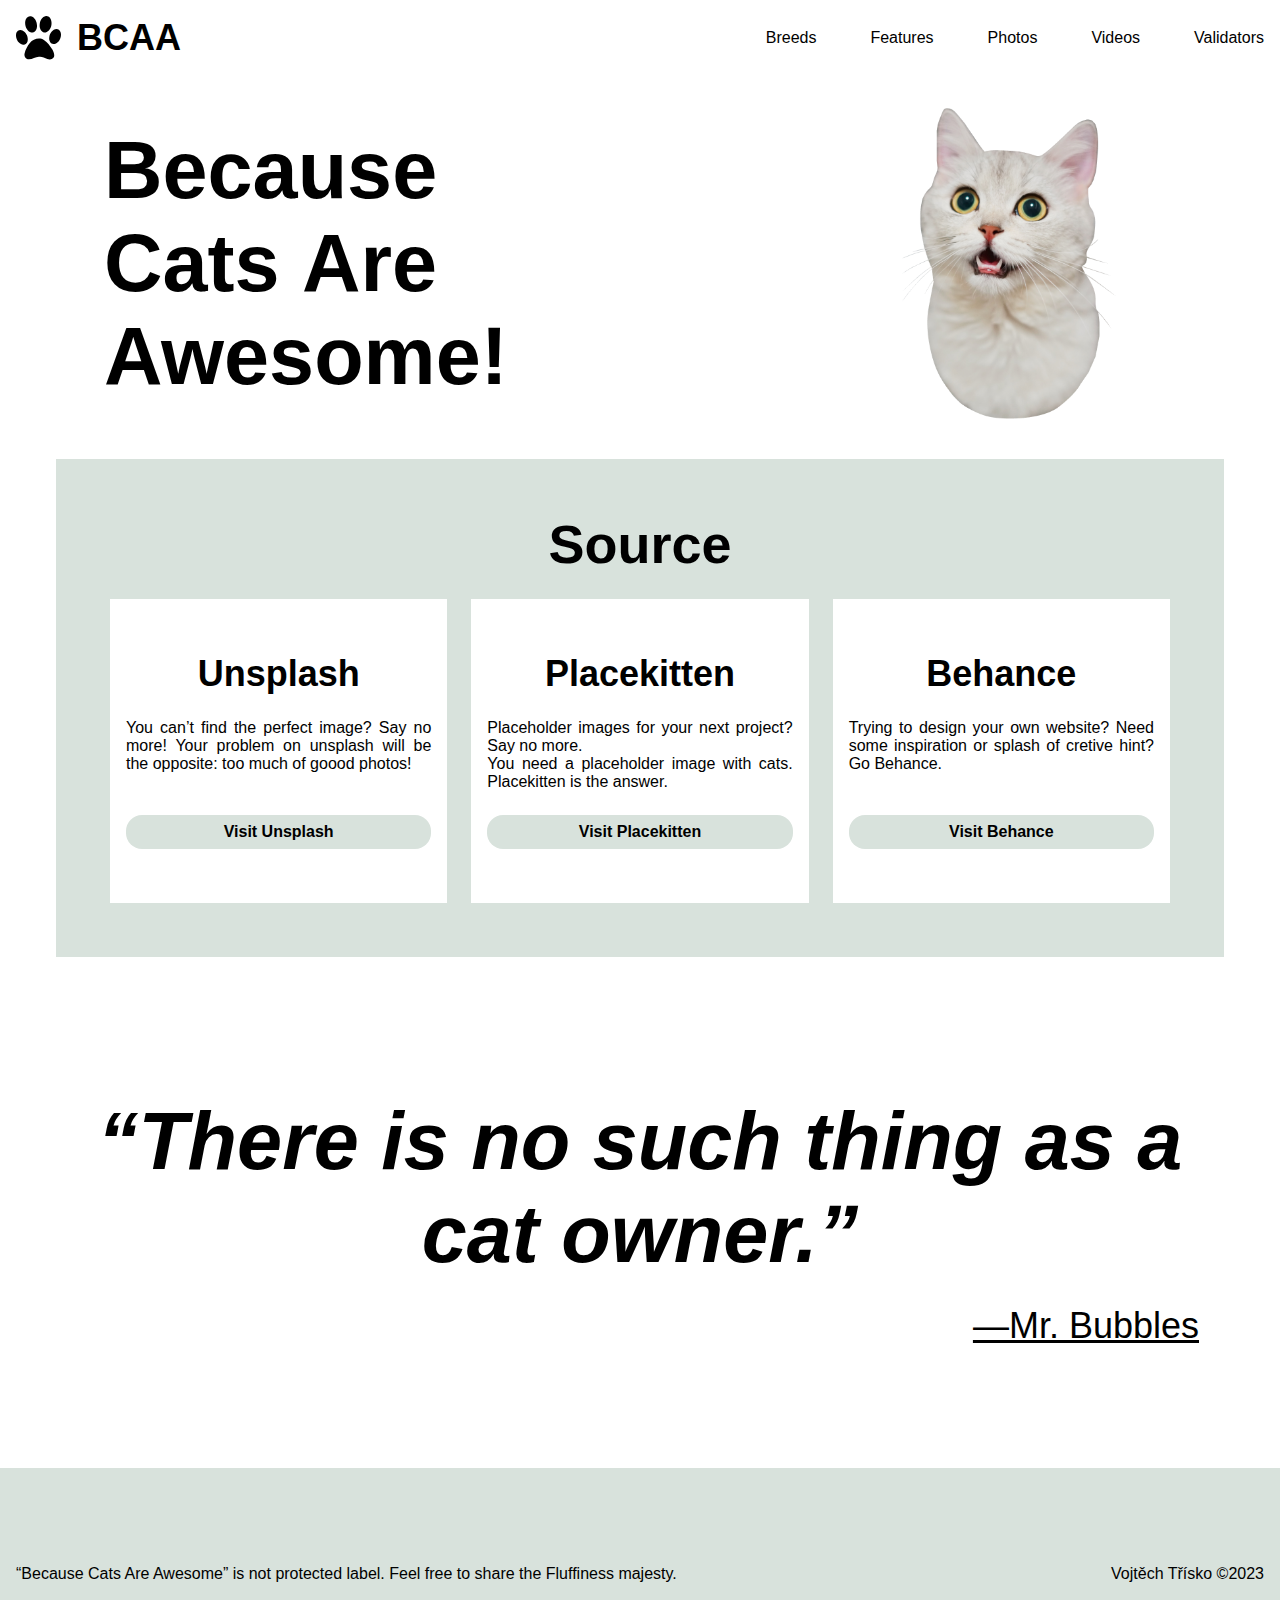
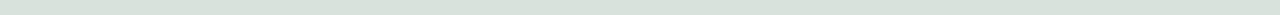
<file: index.html>
<!DOCTYPE html>
<html lang="en">
  <head>
    <meta charset="UTF-8" />
    <meta http-equiv="X-UA-Compatible" content="IE=edge" />
    <meta name="viewport" content="width=device-width, initial-scale=1.0" />
    <meta name="country" content="cz" />
    <meta name="description" content="BCAA – Because Cats Are Awesome" />
    <meta name="keywords" content="Vojtěch Třísko, BCAA, cats, cat, fluffy Mr. Bubbles" />
    <meta name="author" content="all: Vojtěch Třísko;" />

    <title>BCAA – Because Cats Are Awesome</title>

    <link rel="stylesheet" href="el/index.css" />
    <link rel="stylesheet" href="main.css" />
    <link rel="stylesheet" href="typography.css" />
    <link rel="stylesheet" href="media.css" />
  </head>
  <body>
    <header class="box cluster space-between">
      <div>
        <a href="/" style="text-decoration: none" class="cluster">
          <svg width="45" height="44" viewBox="0 0 45 44" fill="none" xmlns="http://www.w3.org/2000/svg">
            <path
              d="M30.2527 -0.000258221C30.1582 0.00095228 30.0605 0.0056049 29.9639 0.0131846C26.1182 0.678175 24.0031 4.75195 23.6972 8.34441C23.2495 11.6047 24.6838 15.7935 28.2569 16.5248C28.7754 16.6237 29.3133 16.5785 29.8201 16.4409C34.1232 14.9955 36.0482 9.89066 35.4265 5.66294C35.2451 2.93179 33.1902 -0.0377906 30.2527 -0.000258221ZM13.9476 0.174499C11.5555 0.233303 9.69277 2.66282 9.31378 4.94671C8.5149 9.47146 10.5697 15.0934 15.2756 16.5248C15.7169 16.6205 16.1721 16.6302 16.6177 16.5613C19.7988 16.0301 21.1462 12.4586 21.0131 9.57438C20.9175 5.77038 18.9442 1.37177 15.0008 0.30226C14.64 0.20645 14.289 0.1661 13.9476 0.174499ZM40.6734 13.0259C36.5367 13.2743 33.7001 17.4093 33.2954 21.2701C32.7489 24.0544 34.2305 27.7796 37.4031 28.0023C41.8254 27.9474 44.8433 23.2134 44.9679 19.1397C45.2481 16.4457 43.6634 13.1753 40.6734 13.0259ZM4.46206 13.9443C2.70196 13.9292 0.970951 14.9853 0.395809 16.777C-1.13873 21.5712 1.94269 27.6431 7.01193 28.6507C9.12762 29.0132 10.9863 27.386 11.5113 25.4277C12.6225 21.2389 10.3394 16.3758 6.47511 14.4745C5.84565 14.1206 5.1509 13.9496 4.46206 13.9443ZM23.009 22.5402C19.5583 22.5477 16.054 24.3017 13.8198 26.9129C11.4063 29.9563 9.42952 33.4977 8.65619 37.338C7.71666 40.1019 9.84609 43.2841 12.7966 43.3034C16.346 43.4013 19.3962 40.9601 22.9252 40.7794C25.9196 40.3224 28.6004 41.8817 31.2931 42.9034C33.5853 43.8853 36.7525 43.5089 37.9227 41.0375C38.8428 38.5199 37.4879 35.8335 36.366 33.5977C34.077 29.9671 31.6238 26.1515 27.8703 23.8845C26.3662 22.951 24.6946 22.5369 23.009 22.5402Z"
              fill="black"
            />
          </svg>
          <p style="margin: 0">BCAA</p>
        </a>
      </div>
      <nav>
        <ul class="cluster space3">
          <li><a href="/breeds">Breeds</a></li>
          <li><a href="/features">Features</a></li>
          <li><a href="/photos">Photos</a></li>
          <li><a href="/videos">Videos</a></li>
          <li><a href="/validators">Validators</a></li>
        </ul>
      </nav>
    </header>
    <main class="stack">
      <section class="box">
        <div class="box" style="background: url('static/cat-stare.png') no-repeat; background-size: contain; background-position: 90% center">
          <div class="center">
            <h1 class="text-background">Because<br />Cats&nbsp;Are<br />Awesome!</h1>
          </div>
        </div>
      </section>
      <section class="box bg-green px3 py3" id="source">
        <div class="stack">
          <h2 class="center">Source</h2>
          <div class="switcher" style="--threshold: 50em">
            <div>
              <div class="box py3 bg-white">
                <div class="stack">
                  <h3 class="center">Unsplash</h3>
                  <p style="text-align: justify">You can’t find the perfect image? Say no more! Your problem on unsplash will be the opposite: too much of goood photos!</p>
                  <a href="https://unsplash.com/" target="_blank" rel="noopener noreferrer" class="btn bg-green">Visit Unsplash</a>
                </div>
              </div>
              <div class="box py3 bg-white">
                <div class="stack">
                  <h3 class="center">Placekitten</h3>
                  <p style="text-align: justify">Placeholder images for your next project? Say no more.<br />You need a placeholder image with cats. Placekitten is the answer.</p>
                  <a href="https://placekitten.com/" target="_blank" rel="noopener noreferrer" class="btn bg-green">Visit Placekitten</a>
                </div>
              </div>
              <div class="box py3 bg-white">
                <div class="stack">
                  <h3 class="center">Behance</h3>
                  <p style="text-align: justify">Trying to design your own website? Need some inspiration or splash of cretive hint? Go Behance.</p>
                  <a href="https://www.behance.net/" target="_blank" rel="noopener noreferrer" class="btn bg-green">Visit Behance</a>
                </div>
              </div>
            </div>
          </div>
        </div>
        <div class="stack"></div>
      </section>
    </main>
    <div class="box stack quote px4 py5">
      <div class="stack">
        <q class="center">There is no such thing as a cat owner.</q>
        <p><a href="/photos">—Mr. Bubbles</a></p>
      </div>
    </div>
    <footer class="box" style="--pt: var(--s4)">
      <div class="cluster space-between">
        <p>“Because Cats Are Awesome” is not protected label. Feel free to share the Fluffiness majesty.</p>
        <p>Vojtěch Třísko ©2023</p>
      </div>
    </footer>
  </body>
</html>
</file>
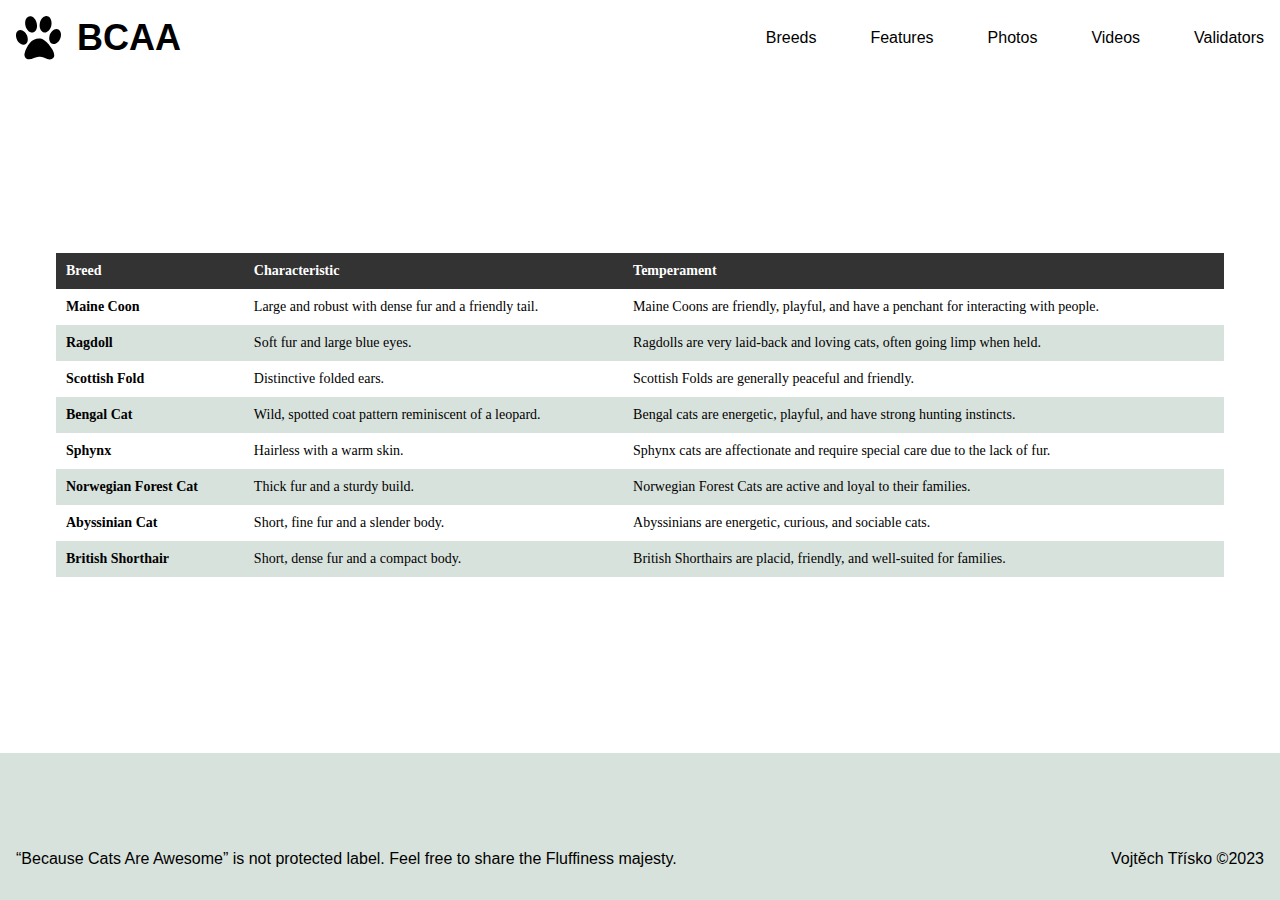
<file: breeds/index.html>
<!DOCTYPE html>
<html lang="en">
  <head>
    <meta charset="UTF-8" />
    <meta http-equiv="X-UA-Compatible" content="IE=edge" />
    <meta name="viewport" content="width=device-width, initial-scale=1.0" />
    <meta name="country" content="cz" />
    <meta name="description" content="BCAA – Because Cats Are Awesome" />
    <meta name="keywords" content="Vojtěch Třísko, BCAA, cats, cat, fluffy Mr. Bubbles" />
    <meta name="author" content="all: Vojtěch Třísko;" />

    <title>BCAA | Breeds</title>

    <link rel="stylesheet" href="./../el/index.css" />
    <link rel="stylesheet" href="./../main.css" />
    <link rel="stylesheet" href="./../typography.css" />
    <link rel="stylesheet" href="./../media.css" />

    <style>
      table {
        font-family: Verdana;
        font-size: 14px;
        border-collapse: collapse;
        width: 600px;
      }

      td,
      th {
        padding: 10px;
        text-align: left;
        margin: 0;
      }

      tbody tr:nth-child(2n) {
        background-color: var(--bg-green);
      }

      th {
        position: sticky;
        top: 0;
        background-color: #333;
        color: white;
      }

      tbody > tr > td:first-child {
        font-weight: bold;
      }

      tbody tr:nth-child(2n + 1) td {
        background-color: var(--green);
      }
    </style>
  </head>
  <body>
    <header class="box cluster space-between">
      <div>
        <a href="/" style="text-decoration: none" class="cluster">
          <svg width="45" height="44" viewBox="0 0 45 44" fill="none" xmlns="http://www.w3.org/2000/svg">
            <path
              d="M30.2527 -0.000258221C30.1582 0.00095228 30.0605 0.0056049 29.9639 0.0131846C26.1182 0.678175 24.0031 4.75195 23.6972 8.34441C23.2495 11.6047 24.6838 15.7935 28.2569 16.5248C28.7754 16.6237 29.3133 16.5785 29.8201 16.4409C34.1232 14.9955 36.0482 9.89066 35.4265 5.66294C35.2451 2.93179 33.1902 -0.0377906 30.2527 -0.000258221ZM13.9476 0.174499C11.5555 0.233303 9.69277 2.66282 9.31378 4.94671C8.5149 9.47146 10.5697 15.0934 15.2756 16.5248C15.7169 16.6205 16.1721 16.6302 16.6177 16.5613C19.7988 16.0301 21.1462 12.4586 21.0131 9.57438C20.9175 5.77038 18.9442 1.37177 15.0008 0.30226C14.64 0.20645 14.289 0.1661 13.9476 0.174499ZM40.6734 13.0259C36.5367 13.2743 33.7001 17.4093 33.2954 21.2701C32.7489 24.0544 34.2305 27.7796 37.4031 28.0023C41.8254 27.9474 44.8433 23.2134 44.9679 19.1397C45.2481 16.4457 43.6634 13.1753 40.6734 13.0259ZM4.46206 13.9443C2.70196 13.9292 0.970951 14.9853 0.395809 16.777C-1.13873 21.5712 1.94269 27.6431 7.01193 28.6507C9.12762 29.0132 10.9863 27.386 11.5113 25.4277C12.6225 21.2389 10.3394 16.3758 6.47511 14.4745C5.84565 14.1206 5.1509 13.9496 4.46206 13.9443ZM23.009 22.5402C19.5583 22.5477 16.054 24.3017 13.8198 26.9129C11.4063 29.9563 9.42952 33.4977 8.65619 37.338C7.71666 40.1019 9.84609 43.2841 12.7966 43.3034C16.346 43.4013 19.3962 40.9601 22.9252 40.7794C25.9196 40.3224 28.6004 41.8817 31.2931 42.9034C33.5853 43.8853 36.7525 43.5089 37.9227 41.0375C38.8428 38.5199 37.4879 35.8335 36.366 33.5977C34.077 29.9671 31.6238 26.1515 27.8703 23.8845C26.3662 22.951 24.6946 22.5369 23.009 22.5402Z"
              fill="black"
            />
          </svg>
          <p style="margin: 0">BCAA</p>
        </a>
      </div>
      <nav>
        <ul class="cluster space3">
          <li><a href="/breeds">Breeds</a></li>
          <li><a href="/features">Features</a></li>
          <li><a href="/photos">Photos</a></li>
          <li><a href="/videos">Videos</a></li>
          <li><a href="/validators">Validators</a></li>
        </ul>
      </nav>
    </header>
    <main class="stack">
      <section class="stack">
        <table style="width: 100%">
          <tr>
            <th>Breed</th>
            <th>Characteristic</th>
            <th>Temperament</th>
          </tr>
          <tr>
            <td>Maine Coon</td>
            <td>Large and robust with dense fur and a friendly tail.</td>
            <td>Maine Coons are friendly, playful, and have a penchant for interacting with people.</td>
          </tr>
          <tr>
            <td>Ragdoll</td>
            <td>Soft fur and large blue eyes.</td>
            <td>Ragdolls are very laid-back and loving cats, often going limp when held.</td>
          </tr>
          <tr>
            <td>Scottish Fold</td>
            <td>Distinctive folded ears.</td>
            <td>Scottish Folds are generally peaceful and friendly.</td>
          </tr>
          <tr>
            <td>Bengal Cat</td>
            <td>Wild, spotted coat pattern reminiscent of a leopard.</td>
            <td>Bengal cats are energetic, playful, and have strong hunting instincts.</td>
          </tr>
          <tr>
            <td>Sphynx</td>
            <td>Hairless with a warm skin.</td>
            <td>Sphynx cats are affectionate and require special care due to the lack of fur.</td>
          </tr>
          <tr>
            <td>Norwegian Forest Cat</td>
            <td>Thick fur and a sturdy build.</td>
            <td>Norwegian Forest Cats are active and loyal to their families.</td>
          </tr>
          <tr>
            <td>Abyssinian Cat</td>
            <td>Short, fine fur and a slender body.</td>
            <td>Abyssinians are energetic, curious, and sociable cats.</td>
          </tr>
          <tr>
            <td>British Shorthair</td>
            <td>Short, dense fur and a compact body.</td>
            <td>British Shorthairs are placid, friendly, and well-suited for families.</td>
          </tr>
        </table>
      </section>
    </main>
    <footer class="box" style="--pt: var(--s4)">
      <div class="cluster space-between">
        <p>“Because Cats Are Awesome” is not protected label. Feel free to share the Fluffiness majesty.</p>
        <p>Vojtěch Třísko ©2023</p>
      </div>
    </footer>
  </body>
</html>
</file>
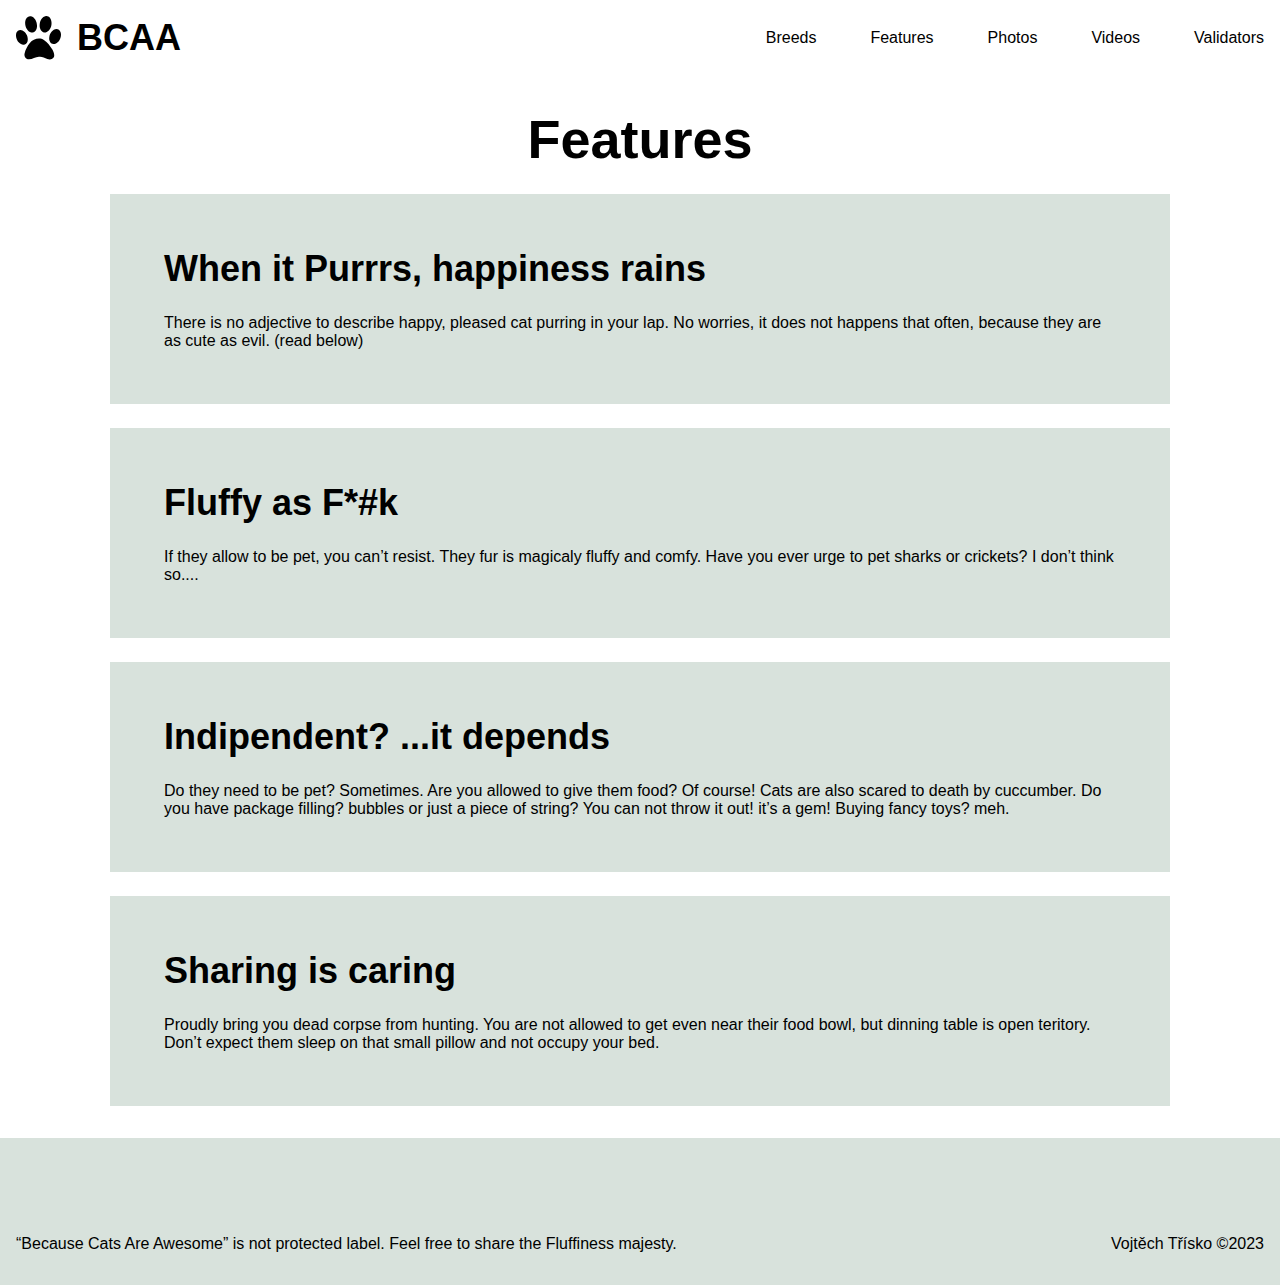
<file: features/index.html>
<!DOCTYPE html>
<html lang="en">
  <head>
    <meta charset="UTF-8" />
    <meta http-equiv="X-UA-Compatible" content="IE=edge" />
    <meta name="viewport" content="width=device-width, initial-scale=1.0" />
    <meta http-equiv="content-type" content="text/html; charset=windows-1250" />
    <meta http-equiv="content-language" content="en" />
    <meta name="country" content="cz" />
    <meta name="description" content="BCAA – Because Cats Are Awesome" />
    <meta name="keywords" content="Vojtěch Třísko, KH, BCAA, cats, cat, fluffy" />
    <meta name="author" content="all: Vojtěch Třísko;" />

    <title>BCAA | Features</title>

    <link rel="stylesheet" href="./../el/index.css" />
    <link rel="stylesheet" href="./../main.css" />
    <link rel="stylesheet" href="./../typography.css" />
    <link rel="stylesheet" href="./../media.css" />
  </head>
  <body>
    <header class="box cluster space-between">
      <div>
        <a href="/" style="text-decoration: none" class="cluster">
          <svg width="45" height="44" viewBox="0 0 45 44" fill="none" xmlns="http://www.w3.org/2000/svg">
            <path
              d="M30.2527 -0.000258221C30.1582 0.00095228 30.0605 0.0056049 29.9639 0.0131846C26.1182 0.678175 24.0031 4.75195 23.6972 8.34441C23.2495 11.6047 24.6838 15.7935 28.2569 16.5248C28.7754 16.6237 29.3133 16.5785 29.8201 16.4409C34.1232 14.9955 36.0482 9.89066 35.4265 5.66294C35.2451 2.93179 33.1902 -0.0377906 30.2527 -0.000258221ZM13.9476 0.174499C11.5555 0.233303 9.69277 2.66282 9.31378 4.94671C8.5149 9.47146 10.5697 15.0934 15.2756 16.5248C15.7169 16.6205 16.1721 16.6302 16.6177 16.5613C19.7988 16.0301 21.1462 12.4586 21.0131 9.57438C20.9175 5.77038 18.9442 1.37177 15.0008 0.30226C14.64 0.20645 14.289 0.1661 13.9476 0.174499ZM40.6734 13.0259C36.5367 13.2743 33.7001 17.4093 33.2954 21.2701C32.7489 24.0544 34.2305 27.7796 37.4031 28.0023C41.8254 27.9474 44.8433 23.2134 44.9679 19.1397C45.2481 16.4457 43.6634 13.1753 40.6734 13.0259ZM4.46206 13.9443C2.70196 13.9292 0.970951 14.9853 0.395809 16.777C-1.13873 21.5712 1.94269 27.6431 7.01193 28.6507C9.12762 29.0132 10.9863 27.386 11.5113 25.4277C12.6225 21.2389 10.3394 16.3758 6.47511 14.4745C5.84565 14.1206 5.1509 13.9496 4.46206 13.9443ZM23.009 22.5402C19.5583 22.5477 16.054 24.3017 13.8198 26.9129C11.4063 29.9563 9.42952 33.4977 8.65619 37.338C7.71666 40.1019 9.84609 43.2841 12.7966 43.3034C16.346 43.4013 19.3962 40.9601 22.9252 40.7794C25.9196 40.3224 28.6004 41.8817 31.2931 42.9034C33.5853 43.8853 36.7525 43.5089 37.9227 41.0375C38.8428 38.5199 37.4879 35.8335 36.366 33.5977C34.077 29.9671 31.6238 26.1515 27.8703 23.8845C26.3662 22.951 24.6946 22.5369 23.009 22.5402Z"
              fill="black"
            />
          </svg>
          <p style="margin: 0">BCAA</p>
        </a>
      </div>
      <nav>
        <ul class="cluster space3">
          <li><a href="/breeds">Breeds</a></li>
          <li><a href="/features">Features</a></li>
          <li><a href="/photos">Photos</a></li>
          <li><a href="/videos">Videos</a></li>
          <li><a href="/validators">Validators</a></li>
        </ul>
      </nav>
    </header>
    <main class="stack">
      <section class="box px3" id="features">
        <div class="stack">
          <h2 class="center">Features</h2>
          <div class="box bg-green px3 py3">
            <div class="stack">
              <h3>When it Purrrs, happiness rains</h3>
              <p>There is no adjective to describe happy, pleased cat purring in your lap. No worries, it does not happens that often, because they are as cute as evil. (read below)</p>
            </div>
          </div>
          <div class="box bg-green px3 py3">
            <div class="stack">
              <h3>Fluffy as F*#k</h3>
              <p>If they allow to be pet, you can’t resist. They fur is magicaly fluffy and comfy. Have you ever urge to pet sharks or crickets? I don’t think so....</p>
            </div>
          </div>
          <div class="box bg-green px3 py3">
            <div class="stack">
              <h3>Indipendent? ...it depends</h3>
              <p>Do they need to be pet? Sometimes. Are you allowed to give them food? Of course! Cats are also scared to death by cuccumber. Do you have package filling? bubbles or just a piece of string? You can not throw it out! it’s a gem! Buying fancy toys? meh.</p>
            </div>
          </div>
          <div class="box bg-green px3 py3">
            <div class="stack">
              <h3>Sharing is caring</h3>
              <p>Proudly bring you dead corpse from hunting. You are not allowed to get even near their food bowl, but dinning table is open teritory. Don’t expect them sleep on that small pillow and not occupy your bed.</p>
            </div>
          </div>
        </div>
      </section>
    </main>
    <footer class="box" style="--pt: var(--s4)">
      <div class="cluster space-between">
        <p>“Because Cats Are Awesome” is not protected label. Feel free to share the Fluffiness majesty.</p>
        <p>Vojtěch Třísko ©2023</p>
      </div>
    </footer>
  </body>
</html>
</file>
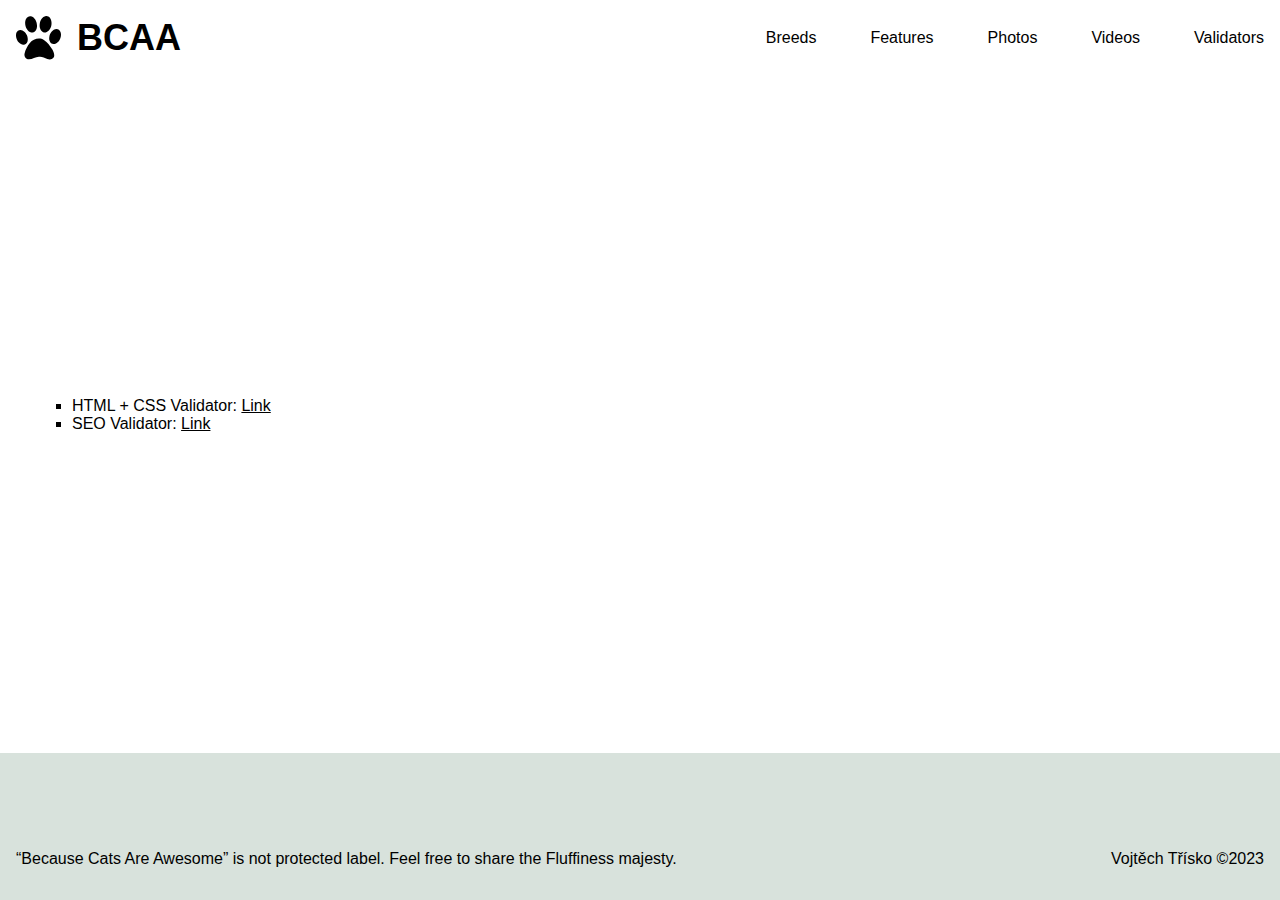
<file: validators/index.html>
<!DOCTYPE html>
<html lang="en">
  <head>
    <meta charset="UTF-8" />
    <meta http-equiv="X-UA-Compatible" content="IE=edge" />
    <meta name="viewport" content="width=device-width, initial-scale=1.0" />
    <meta name="country" content="cz" />
    <meta name="description" content="BCAA – Because Cats Are Awesome" />
    <meta name="keywords" content="Vojtěch Třísko, BCAA, cats, cat, fluffy Mr. Bubbles" />
    <meta name="author" content="all: Vojtěch Třísko;" />
    <title>BCAA | Validators</title>

    <link rel="stylesheet" href="./../el/index.css" />
    <link rel="stylesheet" href="./../main.css" />
    <link rel="stylesheet" href="./../typography.css" />
    <link rel="stylesheet" href="./../media.css" />
  </head>
  <body>
    <header class="box cluster space-between">
      <div>
        <a href="/" style="text-decoration: none" class="cluster">
          <svg width="45" height="44" viewBox="0 0 45 44" fill="none" xmlns="http://www.w3.org/2000/svg">
            <path
              d="M30.2527 -0.000258221C30.1582 0.00095228 30.0605 0.0056049 29.9639 0.0131846C26.1182 0.678175 24.0031 4.75195 23.6972 8.34441C23.2495 11.6047 24.6838 15.7935 28.2569 16.5248C28.7754 16.6237 29.3133 16.5785 29.8201 16.4409C34.1232 14.9955 36.0482 9.89066 35.4265 5.66294C35.2451 2.93179 33.1902 -0.0377906 30.2527 -0.000258221ZM13.9476 0.174499C11.5555 0.233303 9.69277 2.66282 9.31378 4.94671C8.5149 9.47146 10.5697 15.0934 15.2756 16.5248C15.7169 16.6205 16.1721 16.6302 16.6177 16.5613C19.7988 16.0301 21.1462 12.4586 21.0131 9.57438C20.9175 5.77038 18.9442 1.37177 15.0008 0.30226C14.64 0.20645 14.289 0.1661 13.9476 0.174499ZM40.6734 13.0259C36.5367 13.2743 33.7001 17.4093 33.2954 21.2701C32.7489 24.0544 34.2305 27.7796 37.4031 28.0023C41.8254 27.9474 44.8433 23.2134 44.9679 19.1397C45.2481 16.4457 43.6634 13.1753 40.6734 13.0259ZM4.46206 13.9443C2.70196 13.9292 0.970951 14.9853 0.395809 16.777C-1.13873 21.5712 1.94269 27.6431 7.01193 28.6507C9.12762 29.0132 10.9863 27.386 11.5113 25.4277C12.6225 21.2389 10.3394 16.3758 6.47511 14.4745C5.84565 14.1206 5.1509 13.9496 4.46206 13.9443ZM23.009 22.5402C19.5583 22.5477 16.054 24.3017 13.8198 26.9129C11.4063 29.9563 9.42952 33.4977 8.65619 37.338C7.71666 40.1019 9.84609 43.2841 12.7966 43.3034C16.346 43.4013 19.3962 40.9601 22.9252 40.7794C25.9196 40.3224 28.6004 41.8817 31.2931 42.9034C33.5853 43.8853 36.7525 43.5089 37.9227 41.0375C38.8428 38.5199 37.4879 35.8335 36.366 33.5977C34.077 29.9671 31.6238 26.1515 27.8703 23.8845C26.3662 22.951 24.6946 22.5369 23.009 22.5402Z"
              fill="black"
            />
          </svg>
          <p style="margin: 0">BCAA</p>
        </a>
      </div>
      <nav>
        <ul class="cluster space3">
          <li><a href="/breeds">Breeds</a></li>
          <li><a href="/features">Features</a></li>
          <li><a href="/photos">Photos</a></li>
          <li><a href="/videos">Videos</a></li>
          <li><a href="/validators">Validators</a></li>
        </ul>
      </nav>
    </header>
    <main class="stack">
      <ul class="box">
        <li style="list-style-type: square;">HTML + CSS Validator: <a href="https://validator.w3.org/nu/?doc=http%3A%2F%2Fkocicky.kvalitne.cz%2F">Link</a></li>
        <li style="list-style-type: square;">SEO Validator: <a href="https://seositecheckup.com/seo-audit/kocicky.kvalitne.cz">Link</a></li>
      </ul>
    </main>
    <footer class="box" style="--pt: var(--s4)">
      <div class="cluster space-between">
        <p>“Because Cats Are Awesome” is not protected label. Feel free to share the Fluffiness majesty.</p>
        <p>Vojtěch Třísko ©2023</p>
      </div>
    </footer>
  </body>
</html>
</file>
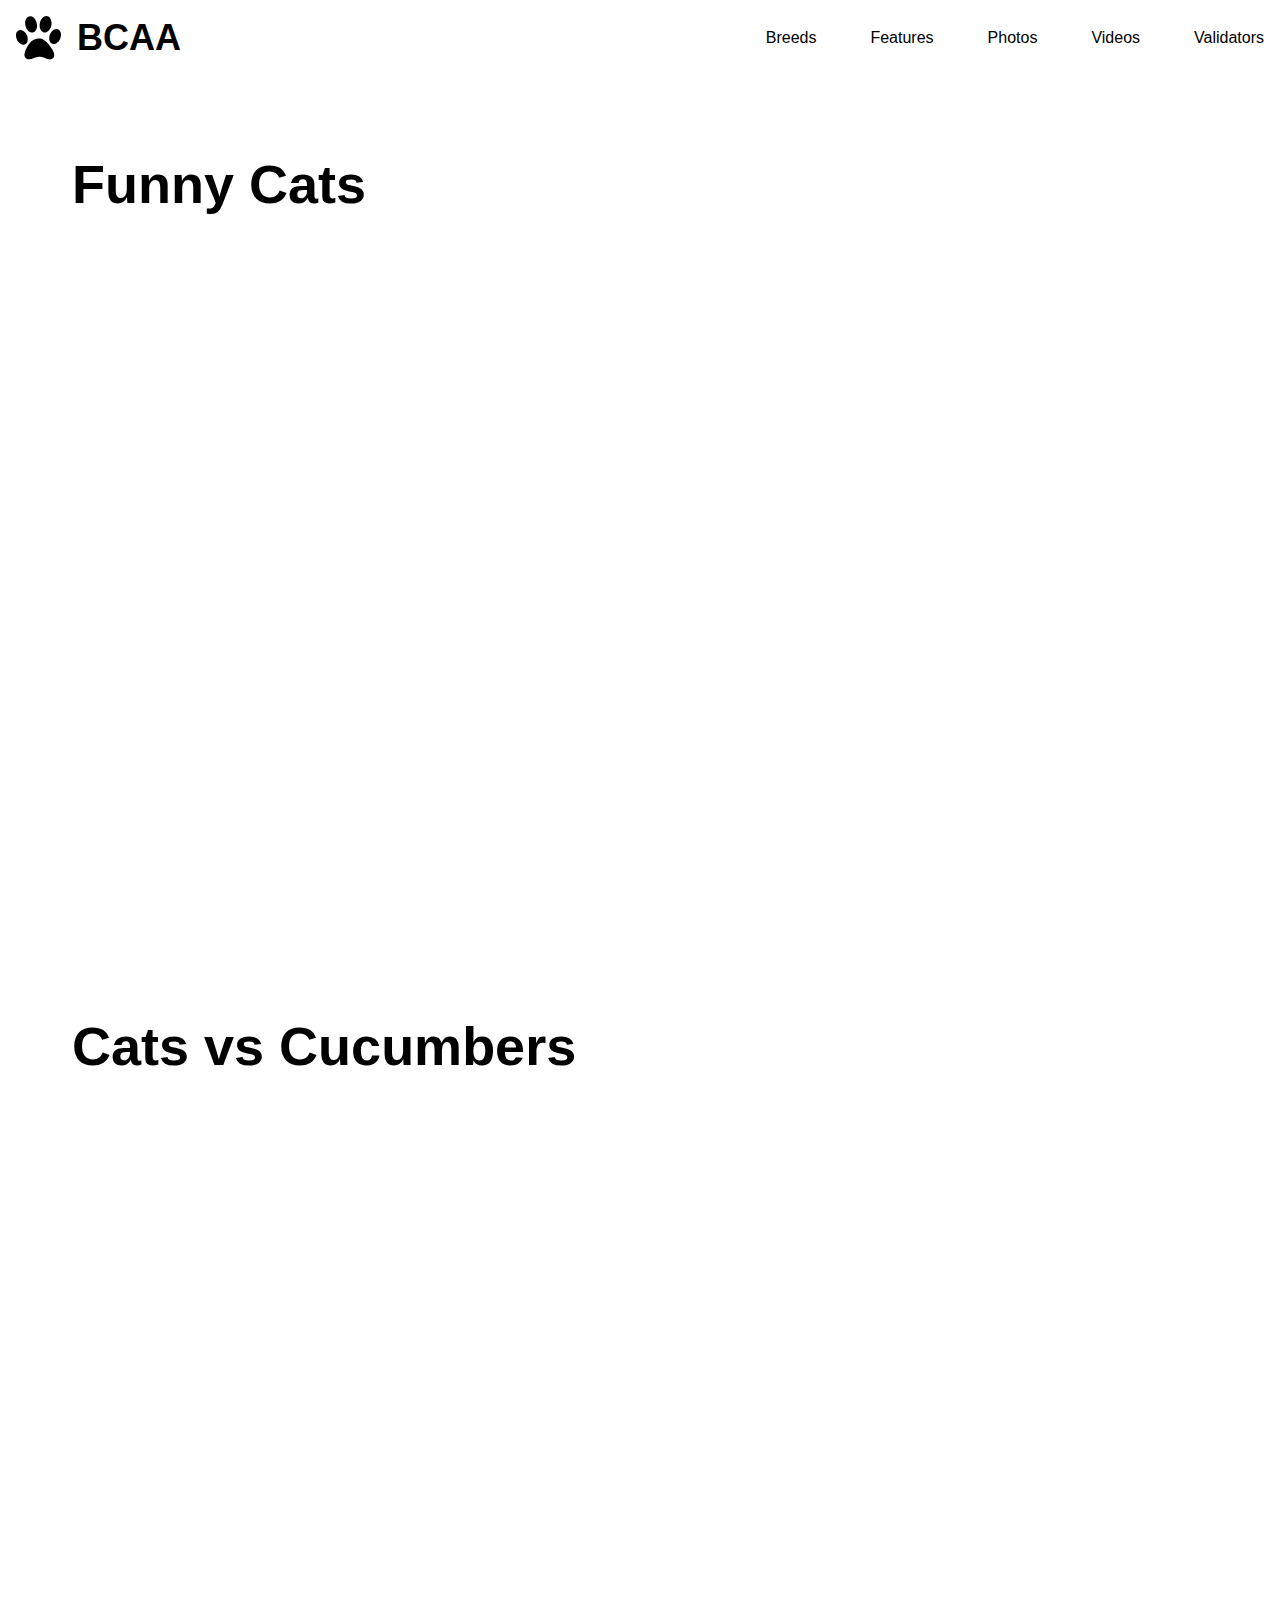
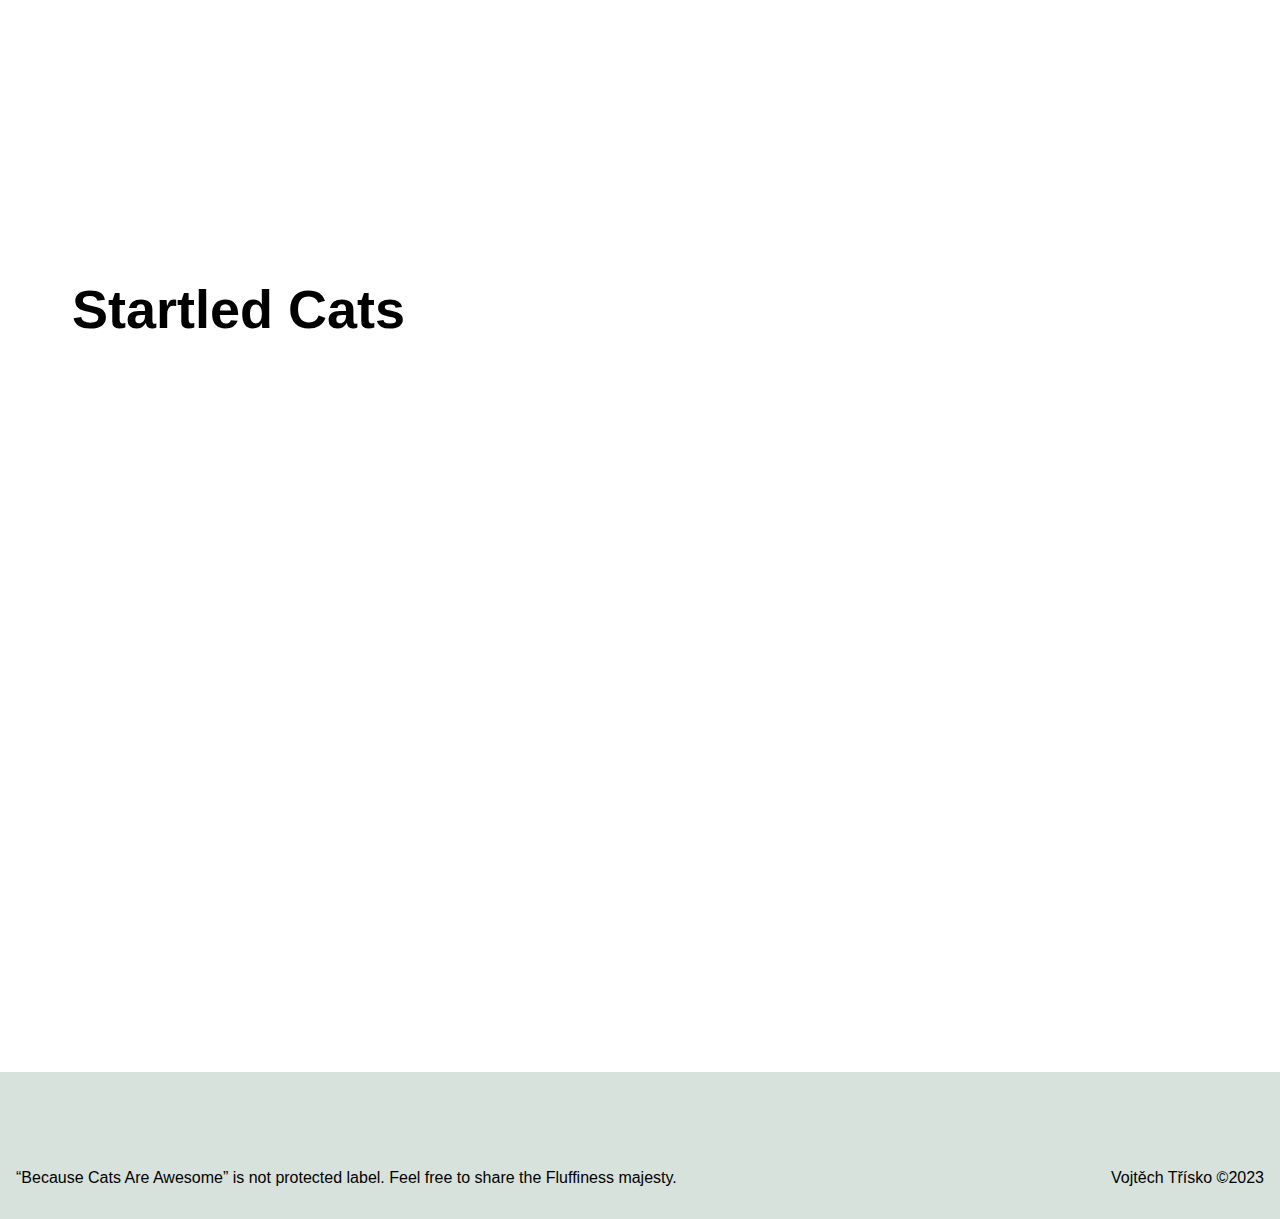
<file: videos/index.html>
<!DOCTYPE html>
<html lang="en">
  <head>
    <meta charset="UTF-8" />
    <meta http-equiv="X-UA-Compatible" content="IE=edge" />
    <meta name="viewport" content="width=device-width, initial-scale=1.0" />
    <meta name="country" content="cz" />
    <meta name="description" content="BCAA – Because Cats Are Awesome" />
    <meta name="keywords" content="Vojtěch Třísko, BCAA, cats, cat, fluffy Mr. Bubbles" />
    <meta name="author" content="all: Vojtěch Třísko;" />

    <title>BCAA | Videos</title>

    <link rel="stylesheet" href="./../el/index.css" />
    <link rel="stylesheet" href="./../main.css" />
    <link rel="stylesheet" href="./../typography.css" />
    <link rel="stylesheet" href="./../media.css" />
  </head>
  <body>
    <header class="box cluster space-between">
      <div>
        <a href="/" style="text-decoration: none" class="cluster">
          <svg width="45" height="44" viewBox="0 0 45 44" fill="none" xmlns="http://www.w3.org/2000/svg">
            <path
              d="M30.2527 -0.000258221C30.1582 0.00095228 30.0605 0.0056049 29.9639 0.0131846C26.1182 0.678175 24.0031 4.75195 23.6972 8.34441C23.2495 11.6047 24.6838 15.7935 28.2569 16.5248C28.7754 16.6237 29.3133 16.5785 29.8201 16.4409C34.1232 14.9955 36.0482 9.89066 35.4265 5.66294C35.2451 2.93179 33.1902 -0.0377906 30.2527 -0.000258221ZM13.9476 0.174499C11.5555 0.233303 9.69277 2.66282 9.31378 4.94671C8.5149 9.47146 10.5697 15.0934 15.2756 16.5248C15.7169 16.6205 16.1721 16.6302 16.6177 16.5613C19.7988 16.0301 21.1462 12.4586 21.0131 9.57438C20.9175 5.77038 18.9442 1.37177 15.0008 0.30226C14.64 0.20645 14.289 0.1661 13.9476 0.174499ZM40.6734 13.0259C36.5367 13.2743 33.7001 17.4093 33.2954 21.2701C32.7489 24.0544 34.2305 27.7796 37.4031 28.0023C41.8254 27.9474 44.8433 23.2134 44.9679 19.1397C45.2481 16.4457 43.6634 13.1753 40.6734 13.0259ZM4.46206 13.9443C2.70196 13.9292 0.970951 14.9853 0.395809 16.777C-1.13873 21.5712 1.94269 27.6431 7.01193 28.6507C9.12762 29.0132 10.9863 27.386 11.5113 25.4277C12.6225 21.2389 10.3394 16.3758 6.47511 14.4745C5.84565 14.1206 5.1509 13.9496 4.46206 13.9443ZM23.009 22.5402C19.5583 22.5477 16.054 24.3017 13.8198 26.9129C11.4063 29.9563 9.42952 33.4977 8.65619 37.338C7.71666 40.1019 9.84609 43.2841 12.7966 43.3034C16.346 43.4013 19.3962 40.9601 22.9252 40.7794C25.9196 40.3224 28.6004 41.8817 31.2931 42.9034C33.5853 43.8853 36.7525 43.5089 37.9227 41.0375C38.8428 38.5199 37.4879 35.8335 36.366 33.5977C34.077 29.9671 31.6238 26.1515 27.8703 23.8845C26.3662 22.951 24.6946 22.5369 23.009 22.5402Z"
              fill="black"
            />
          </svg>
          <p style="margin: 0">BCAA</p>
        </a>
      </div>
      <nav>
        <ul class="cluster space3">
          <li><a href="/breeds">Breeds</a></li>
          <li><a href="/features">Features</a></li>
          <li><a href="/photos">Photos</a></li>
          <li><a href="/videos">Videos</a></li>
          <li><a href="/validators">Validators</a></li>
        </ul>
      </nav>
    </header>
    <main class="stack">
      <section class="stack">
        <div class="box">
          <h2 class="center" id="random">Funny Cats</h2>
          <div class="box iframe-container" style="margin-top: auto">
            <iframe src="https://www.youtube.com/embed/3EIbWjkimAs?si=d1Q_iqZVmvVrSN0S&amp;controls=0" width="100%" title="YouTube video player" frameborder="0" allow="accelerometer; autoplay; clipboard-write; encrypted-media; gyroscope; picture-in-picture; web-share" allowfullscreen></iframe>
          </div>
        </div>
        <div class="box">
          <h2 class="center" id="random">Cats vs Cucumbers</h2>
          <div class="box iframe-container" style="margin-top: auto">
            <iframe src="https://www.youtube.com/embed/r3RMZGlahR8?si=WCt5joipHcHs43gT&amp;controls=0" width="100%" title="YouTube video player" frameborder="0" allow="accelerometer; autoplay; clipboard-write; encrypted-media; gyroscope; picture-in-picture; web-share" allowfullscreen></iframe>
          </div>
        </div>
        <div class="box">
          <h2 class="center" id="random">Startled Cats</h2>
          <div class="box iframe-container" style="margin-top: auto">
            <iframe src="https://www.youtube.com/embed/6U_XREUMOAU?si=_1y0dz5uM4M5hJCn&amp;controls=0" width="100%" title="YouTube video player" frameborder="0" allow="accelerometer; autoplay; clipboard-write; encrypted-media; gyroscope; picture-in-picture; web-share" allowfullscreen></iframe>
          </div>
        </div>
      </section>
    </main>
    <footer class="box" style="--pt: var(--s4)">
      <div class="cluster space-between">
        <p>“Because Cats Are Awesome” is not protected label. Feel free to share the Fluffiness majesty.</p>
        <p>Vojtěch Třísko ©2023</p>
      </div>
    </footer>
  </body>
</html>
</file>
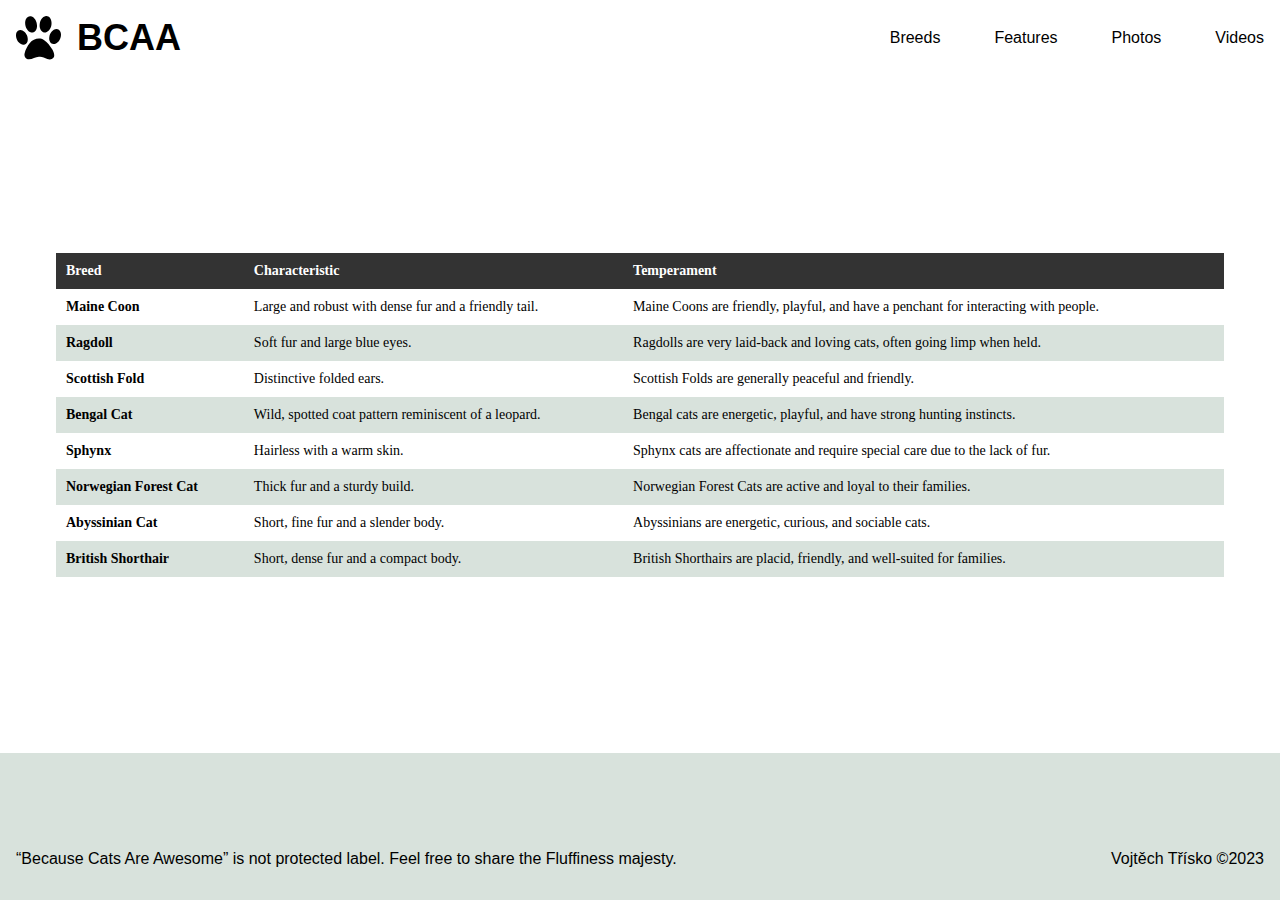
<file: breeds.html>
<!DOCTYPE html>
<html lang="en">
  <head>
    <meta charset="UTF-8" />
    <meta http-equiv="X-UA-Compatible" content="IE=edge" />
    <meta name="viewport" content="width=device-width, initial-scale=1.0" />
    <meta http-equiv="content-type" content="text/html; charset=windows-1250" />
    <meta http-equiv="content-language" content="en" />
    <meta name="country" content="cz" />
    <meta name="description" content="BCAA – Because Cats Are Awesome" />
    <meta name="keywords" content="Vojtěch Třísko, KH, BCAA, cats, cat, fluffy" />
    <meta name="author" content="all: Vojtěch Třísko;" />
    <meta name="robots" content="noindex, nofollow" />
    <meta name="googlebot" content="noindex, nofollow, nosnippet, noarchive, nocahce" />
    <title>BCAA</title>

    <link rel="stylesheet" href="el/index.css" />
    <link rel="stylesheet" href="main.css" />
    <link rel="stylesheet" href="typography.css" />
    <link rel="stylesheet" href="media.css" />

    <style>
      table {
        font-family: Verdana;
        font-size: 14px;
        border-collapse: collapse;
        width: 600px;
      }

      td,
      th {
        padding: 10px;
        text-align: left;
        margin: 0;
      }

      tbody tr:nth-child(2n) {
        background-color: var(--bg-green);
      }

      th {
        position: sticky;
        top: 0;
        background-color: #333;
        color: white;
      }

      tbody > tr > td:first-child {
        font-weight: bold;
      }

      tbody tr:nth-child(2n + 1) td {
        background-color: var(--green);
      }
    </style>
  </head>
  <body>
    <header class="box cluster space-between">
      <div>
        <a href="/" style="text-decoration: none" class="cluster">
          <svg width="45" height="44" viewBox="0 0 45 44" fill="none" xmlns="http://www.w3.org/2000/svg">
            <path
              d="M30.2527 -0.000258221C30.1582 0.00095228 30.0605 0.0056049 29.9639 0.0131846C26.1182 0.678175 24.0031 4.75195 23.6972 8.34441C23.2495 11.6047 24.6838 15.7935 28.2569 16.5248C28.7754 16.6237 29.3133 16.5785 29.8201 16.4409C34.1232 14.9955 36.0482 9.89066 35.4265 5.66294C35.2451 2.93179 33.1902 -0.0377906 30.2527 -0.000258221ZM13.9476 0.174499C11.5555 0.233303 9.69277 2.66282 9.31378 4.94671C8.5149 9.47146 10.5697 15.0934 15.2756 16.5248C15.7169 16.6205 16.1721 16.6302 16.6177 16.5613C19.7988 16.0301 21.1462 12.4586 21.0131 9.57438C20.9175 5.77038 18.9442 1.37177 15.0008 0.30226C14.64 0.20645 14.289 0.1661 13.9476 0.174499ZM40.6734 13.0259C36.5367 13.2743 33.7001 17.4093 33.2954 21.2701C32.7489 24.0544 34.2305 27.7796 37.4031 28.0023C41.8254 27.9474 44.8433 23.2134 44.9679 19.1397C45.2481 16.4457 43.6634 13.1753 40.6734 13.0259ZM4.46206 13.9443C2.70196 13.9292 0.970951 14.9853 0.395809 16.777C-1.13873 21.5712 1.94269 27.6431 7.01193 28.6507C9.12762 29.0132 10.9863 27.386 11.5113 25.4277C12.6225 21.2389 10.3394 16.3758 6.47511 14.4745C5.84565 14.1206 5.1509 13.9496 4.46206 13.9443ZM23.009 22.5402C19.5583 22.5477 16.054 24.3017 13.8198 26.9129C11.4063 29.9563 9.42952 33.4977 8.65619 37.338C7.71666 40.1019 9.84609 43.2841 12.7966 43.3034C16.346 43.4013 19.3962 40.9601 22.9252 40.7794C25.9196 40.3224 28.6004 41.8817 31.2931 42.9034C33.5853 43.8853 36.7525 43.5089 37.9227 41.0375C38.8428 38.5199 37.4879 35.8335 36.366 33.5977C34.077 29.9671 31.6238 26.1515 27.8703 23.8845C26.3662 22.951 24.6946 22.5369 23.009 22.5402Z"
              fill="black"
            />
          </svg>
          <p style="margin: 0">BCAA</p>
        </a>
      </div>
      <nav>
        <ul class="cluster space3">
          <li><a href="/breeds">Breeds</a></li>
          <li><a href="/features">Features</a></li>
          <li><a href="/photos">Photos</a></li>
          <li><a href="/videos">Videos</a></li>
        </ul>
      </nav>
    </header>
    <main class="stack">
      <section class="stack">
        <table style="width: 100%">
          <tr>
            <th>Breed</th>
            <th>Characteristic</th>
            <th>Temperament</th>
          </tr>
          <tr>
            <td>Maine Coon</td>
            <td>Large and robust with dense fur and a friendly tail.</td>
            <td>Maine Coons are friendly, playful, and have a penchant for interacting with people.</td>
          </tr>
          <tr>
            <td>Ragdoll</td>
            <td>Soft fur and large blue eyes.</td>
            <td>Ragdolls are very laid-back and loving cats, often going limp when held.</td>
          </tr>
          <tr>
            <td>Scottish Fold</td>
            <td>Distinctive folded ears.</td>
            <td>Scottish Folds are generally peaceful and friendly.</td>
          </tr>
          <tr>
            <td>Bengal Cat</td>
            <td>Wild, spotted coat pattern reminiscent of a leopard.</td>
            <td>Bengal cats are energetic, playful, and have strong hunting instincts.</td>
          </tr>
          <tr>
            <td>Sphynx</td>
            <td>Hairless with a warm skin.</td>
            <td>Sphynx cats are affectionate and require special care due to the lack of fur.</td>
          </tr>
          <tr>
            <td>Norwegian Forest Cat</td>
            <td>Thick fur and a sturdy build.</td>
            <td>Norwegian Forest Cats are active and loyal to their families.</td>
          </tr>
          <tr>
            <td>Abyssinian Cat</td>
            <td>Short, fine fur and a slender body.</td>
            <td>Abyssinians are energetic, curious, and sociable cats.</td>
          </tr>
          <tr>
            <td>British Shorthair</td>
            <td>Short, dense fur and a compact body.</td>
            <td>British Shorthairs are placid, friendly, and well-suited for families.</td>
          </tr>
        </table>
      </section>
    </main>
    <footer class="box" style="--pt: var(--s4)">
      <div class="cluster space-between">
        <p>“Because Cats Are Awesome” is not protected label. Feel free to share the Fluffiness majesty.</p>
        <p>Vojtěch Třísko ©2023</p>
      </div>
    </footer>
  </body>
</html>
</file>
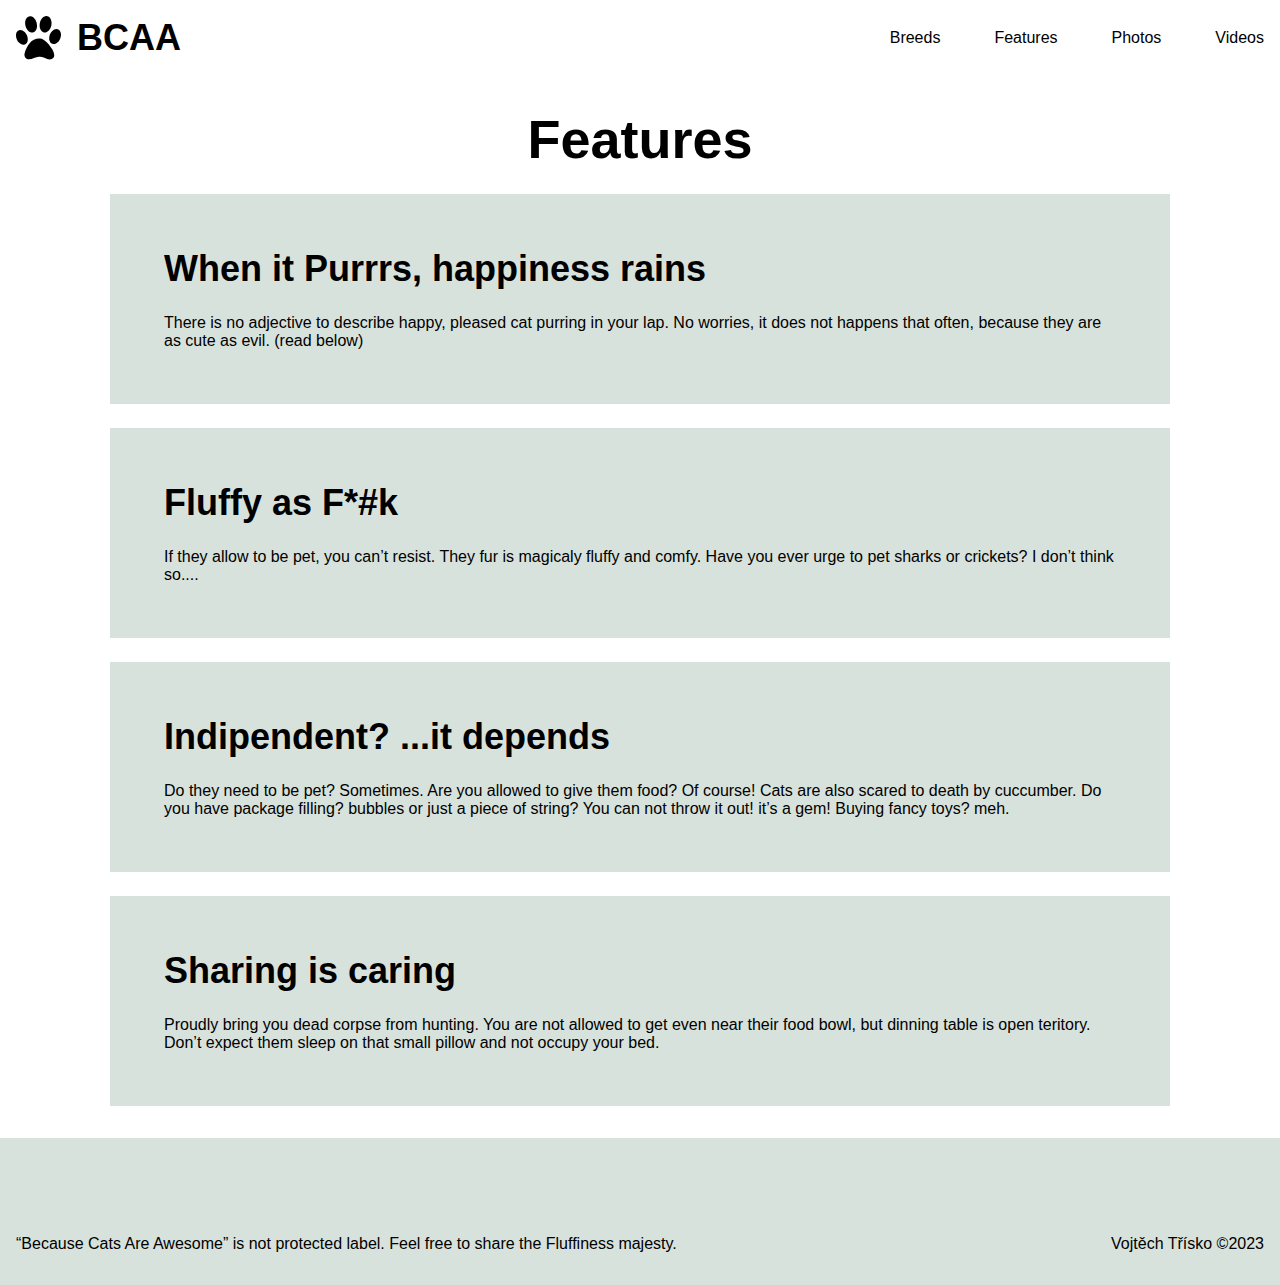
<file: features.html>
<!DOCTYPE html>
<html lang="en">
  <head>
    <meta charset="UTF-8" />
    <meta http-equiv="X-UA-Compatible" content="IE=edge" />
    <meta name="viewport" content="width=device-width, initial-scale=1.0" />
    <meta http-equiv="content-type" content="text/html; charset=windows-1250" />
    <meta http-equiv="content-language" content="en" />
    <meta name="country" content="cz" />
    <meta name="description" content="BCAA – Because Cats Are Awesome" />
    <meta name="keywords" content="Vojtěch Třísko, KH, BCAA, cats, cat, fluffy" />
    <meta name="author" content="all: Vojtěch Třísko;" />
    <meta name="robots" content="noindex, nofollow" />
    <meta name="googlebot" content="noindex, nofollow, nosnippet, noarchive, nocahce" />
    <title>BCAA</title>

    <link rel="stylesheet" href="el/index.css" />
    <link rel="stylesheet" href="main.css" />
    <link rel="stylesheet" href="typography.css" />
    <link rel="stylesheet" href="media.css" />
  </head>
  <body>
    <header class="box cluster space-between">
      <div>
        <a href="/" style="text-decoration: none" class="cluster">
          <svg width="45" height="44" viewBox="0 0 45 44" fill="none" xmlns="http://www.w3.org/2000/svg">
            <path
              d="M30.2527 -0.000258221C30.1582 0.00095228 30.0605 0.0056049 29.9639 0.0131846C26.1182 0.678175 24.0031 4.75195 23.6972 8.34441C23.2495 11.6047 24.6838 15.7935 28.2569 16.5248C28.7754 16.6237 29.3133 16.5785 29.8201 16.4409C34.1232 14.9955 36.0482 9.89066 35.4265 5.66294C35.2451 2.93179 33.1902 -0.0377906 30.2527 -0.000258221ZM13.9476 0.174499C11.5555 0.233303 9.69277 2.66282 9.31378 4.94671C8.5149 9.47146 10.5697 15.0934 15.2756 16.5248C15.7169 16.6205 16.1721 16.6302 16.6177 16.5613C19.7988 16.0301 21.1462 12.4586 21.0131 9.57438C20.9175 5.77038 18.9442 1.37177 15.0008 0.30226C14.64 0.20645 14.289 0.1661 13.9476 0.174499ZM40.6734 13.0259C36.5367 13.2743 33.7001 17.4093 33.2954 21.2701C32.7489 24.0544 34.2305 27.7796 37.4031 28.0023C41.8254 27.9474 44.8433 23.2134 44.9679 19.1397C45.2481 16.4457 43.6634 13.1753 40.6734 13.0259ZM4.46206 13.9443C2.70196 13.9292 0.970951 14.9853 0.395809 16.777C-1.13873 21.5712 1.94269 27.6431 7.01193 28.6507C9.12762 29.0132 10.9863 27.386 11.5113 25.4277C12.6225 21.2389 10.3394 16.3758 6.47511 14.4745C5.84565 14.1206 5.1509 13.9496 4.46206 13.9443ZM23.009 22.5402C19.5583 22.5477 16.054 24.3017 13.8198 26.9129C11.4063 29.9563 9.42952 33.4977 8.65619 37.338C7.71666 40.1019 9.84609 43.2841 12.7966 43.3034C16.346 43.4013 19.3962 40.9601 22.9252 40.7794C25.9196 40.3224 28.6004 41.8817 31.2931 42.9034C33.5853 43.8853 36.7525 43.5089 37.9227 41.0375C38.8428 38.5199 37.4879 35.8335 36.366 33.5977C34.077 29.9671 31.6238 26.1515 27.8703 23.8845C26.3662 22.951 24.6946 22.5369 23.009 22.5402Z"
              fill="black"
            />
          </svg>
          <p style="margin: 0">BCAA</p>
        </a>
      </div>
      <nav>
        <ul class="cluster space3">
          <li><a href="/breeds">Breeds</a></li>
          <li><a href="/features">Features</a></li>
          <li><a href="/photos">Photos</a></li>
          <li><a href="/videos">Videos</a></li>
        </ul>
      </nav>
    </header>
    <main class="stack">
      <section class="box px3" id="features">
        <div class="stack">
          <h2 class="center">Features</h2>
          <div class="box bg-green px3 py3">
            <div class="stack">
              <h3>When it Purrrs, happiness rains</h3>
              <p>There is no adjective to describe happy, pleased cat purring in your lap. No worries, it does not happens that often, because they are as cute as evil. (read below)</p>
            </div>
          </div>
          <div class="box bg-green px3 py3">
            <div class="stack">
              <h3>Fluffy as F*#k</h3>
              <p>If they allow to be pet, you can’t resist. They fur is magicaly fluffy and comfy. Have you ever urge to pet sharks or crickets? I don’t think so....</p>
            </div>
          </div>
          <div class="box bg-green px3 py3">
            <div class="stack">
              <h3>Indipendent? ...it depends</h3>
              <p>Do they need to be pet? Sometimes. Are you allowed to give them food? Of course! Cats are also scared to death by cuccumber. Do you have package filling? bubbles or just a piece of string? You can not throw it out! it’s a gem! Buying fancy toys? meh.</p>
            </div>
          </div>
          <div class="box bg-green px3 py3">
            <div class="stack">
              <h3>Sharing is caring</h3>
              <p>Proudly bring you dead corpse from hunting. You are not allowed to get even near their food bowl, but dinning table is open teritory. Don’t expect them sleep on that small pillow and not occupy your bed.</p>
            </div>
          </div>
        </div>
      </section>
    </main>
    <footer class="box" style="--pt: var(--s4)">
      <div class="cluster space-between">
        <p>“Because Cats Are Awesome” is not protected label. Feel free to share the Fluffiness majesty.</p>
        <p>Vojtěch Třísko ©2023</p>
      </div>
    </footer>
  </body>
</html>
</file>
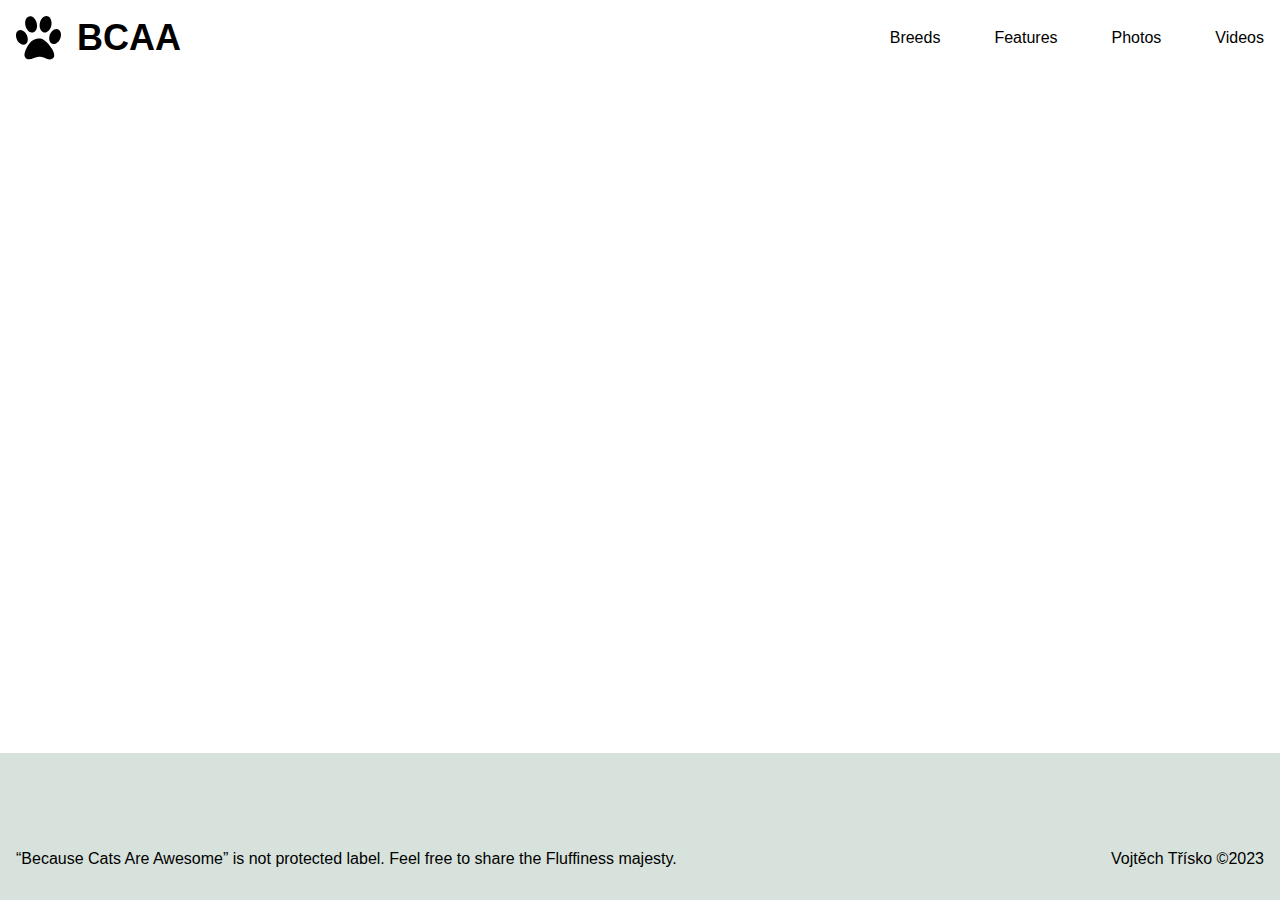
<file: skeleton.html>
<!DOCTYPE html>
<html lang="en">
  <head>
    <meta charset="UTF-8" />
    <meta http-equiv="X-UA-Compatible" content="IE=edge" />
    <meta name="viewport" content="width=device-width, initial-scale=1.0" />
    <meta http-equiv="content-type" content="text/html; charset=windows-1250" />
    <meta http-equiv="content-language" content="en" />
    <meta name="country" content="cz" />
    <meta name="description" content="BCAA – Because Cats Are Awesome" />
    <meta name="keywords" content="Vojtěch Třísko, KH, BCAA, cats, cat, fluffy" />
    <meta name="author" content="all: Vojtěch Třísko;" />
    <meta name="robots" content="noindex, nofollow" />
    <meta name="googlebot" content="noindex, nofollow, nosnippet, noarchive, nocahce" />
    <title>BCAA</title>

    <link rel="stylesheet" href="el/index.css" />
    <link rel="stylesheet" href="main.css" />
    <link rel="stylesheet" href="typography.css" />
    <link rel="stylesheet" href="media.css" />
  </head>
  <body>
    <header class="box cluster space-between">
      <div>
        <a href="/" style="text-decoration: none" class="cluster">
          <svg width="45" height="44" viewBox="0 0 45 44" fill="none" xmlns="http://www.w3.org/2000/svg">
            <path
              d="M30.2527 -0.000258221C30.1582 0.00095228 30.0605 0.0056049 29.9639 0.0131846C26.1182 0.678175 24.0031 4.75195 23.6972 8.34441C23.2495 11.6047 24.6838 15.7935 28.2569 16.5248C28.7754 16.6237 29.3133 16.5785 29.8201 16.4409C34.1232 14.9955 36.0482 9.89066 35.4265 5.66294C35.2451 2.93179 33.1902 -0.0377906 30.2527 -0.000258221ZM13.9476 0.174499C11.5555 0.233303 9.69277 2.66282 9.31378 4.94671C8.5149 9.47146 10.5697 15.0934 15.2756 16.5248C15.7169 16.6205 16.1721 16.6302 16.6177 16.5613C19.7988 16.0301 21.1462 12.4586 21.0131 9.57438C20.9175 5.77038 18.9442 1.37177 15.0008 0.30226C14.64 0.20645 14.289 0.1661 13.9476 0.174499ZM40.6734 13.0259C36.5367 13.2743 33.7001 17.4093 33.2954 21.2701C32.7489 24.0544 34.2305 27.7796 37.4031 28.0023C41.8254 27.9474 44.8433 23.2134 44.9679 19.1397C45.2481 16.4457 43.6634 13.1753 40.6734 13.0259ZM4.46206 13.9443C2.70196 13.9292 0.970951 14.9853 0.395809 16.777C-1.13873 21.5712 1.94269 27.6431 7.01193 28.6507C9.12762 29.0132 10.9863 27.386 11.5113 25.4277C12.6225 21.2389 10.3394 16.3758 6.47511 14.4745C5.84565 14.1206 5.1509 13.9496 4.46206 13.9443ZM23.009 22.5402C19.5583 22.5477 16.054 24.3017 13.8198 26.9129C11.4063 29.9563 9.42952 33.4977 8.65619 37.338C7.71666 40.1019 9.84609 43.2841 12.7966 43.3034C16.346 43.4013 19.3962 40.9601 22.9252 40.7794C25.9196 40.3224 28.6004 41.8817 31.2931 42.9034C33.5853 43.8853 36.7525 43.5089 37.9227 41.0375C38.8428 38.5199 37.4879 35.8335 36.366 33.5977C34.077 29.9671 31.6238 26.1515 27.8703 23.8845C26.3662 22.951 24.6946 22.5369 23.009 22.5402Z"
              fill="black"
            />
          </svg>
          <p style="margin: 0">BCAA</p>
        </a>
      </div>
      <nav>
        <ul class="cluster space3">
          <li><a href="/breeds">Breeds</a></li>
          <li><a href="/features">Features</a></li>
          <li><a href="/photos">Photos</a></li>
          <li><a href="/videos">Videos</a></li>
        </ul>
      </nav>
    </header>
    <main class="stack"></main>
    <footer class="box" style="--pt: var(--s4)">
      <div class="cluster space-between">
        <p>“Because Cats Are Awesome” is not protected label. Feel free to share the Fluffiness majesty.</p>
        <p>Vojtěch Třísko ©2023</p>
      </div>
    </footer>
  </body>
</html>
</file>
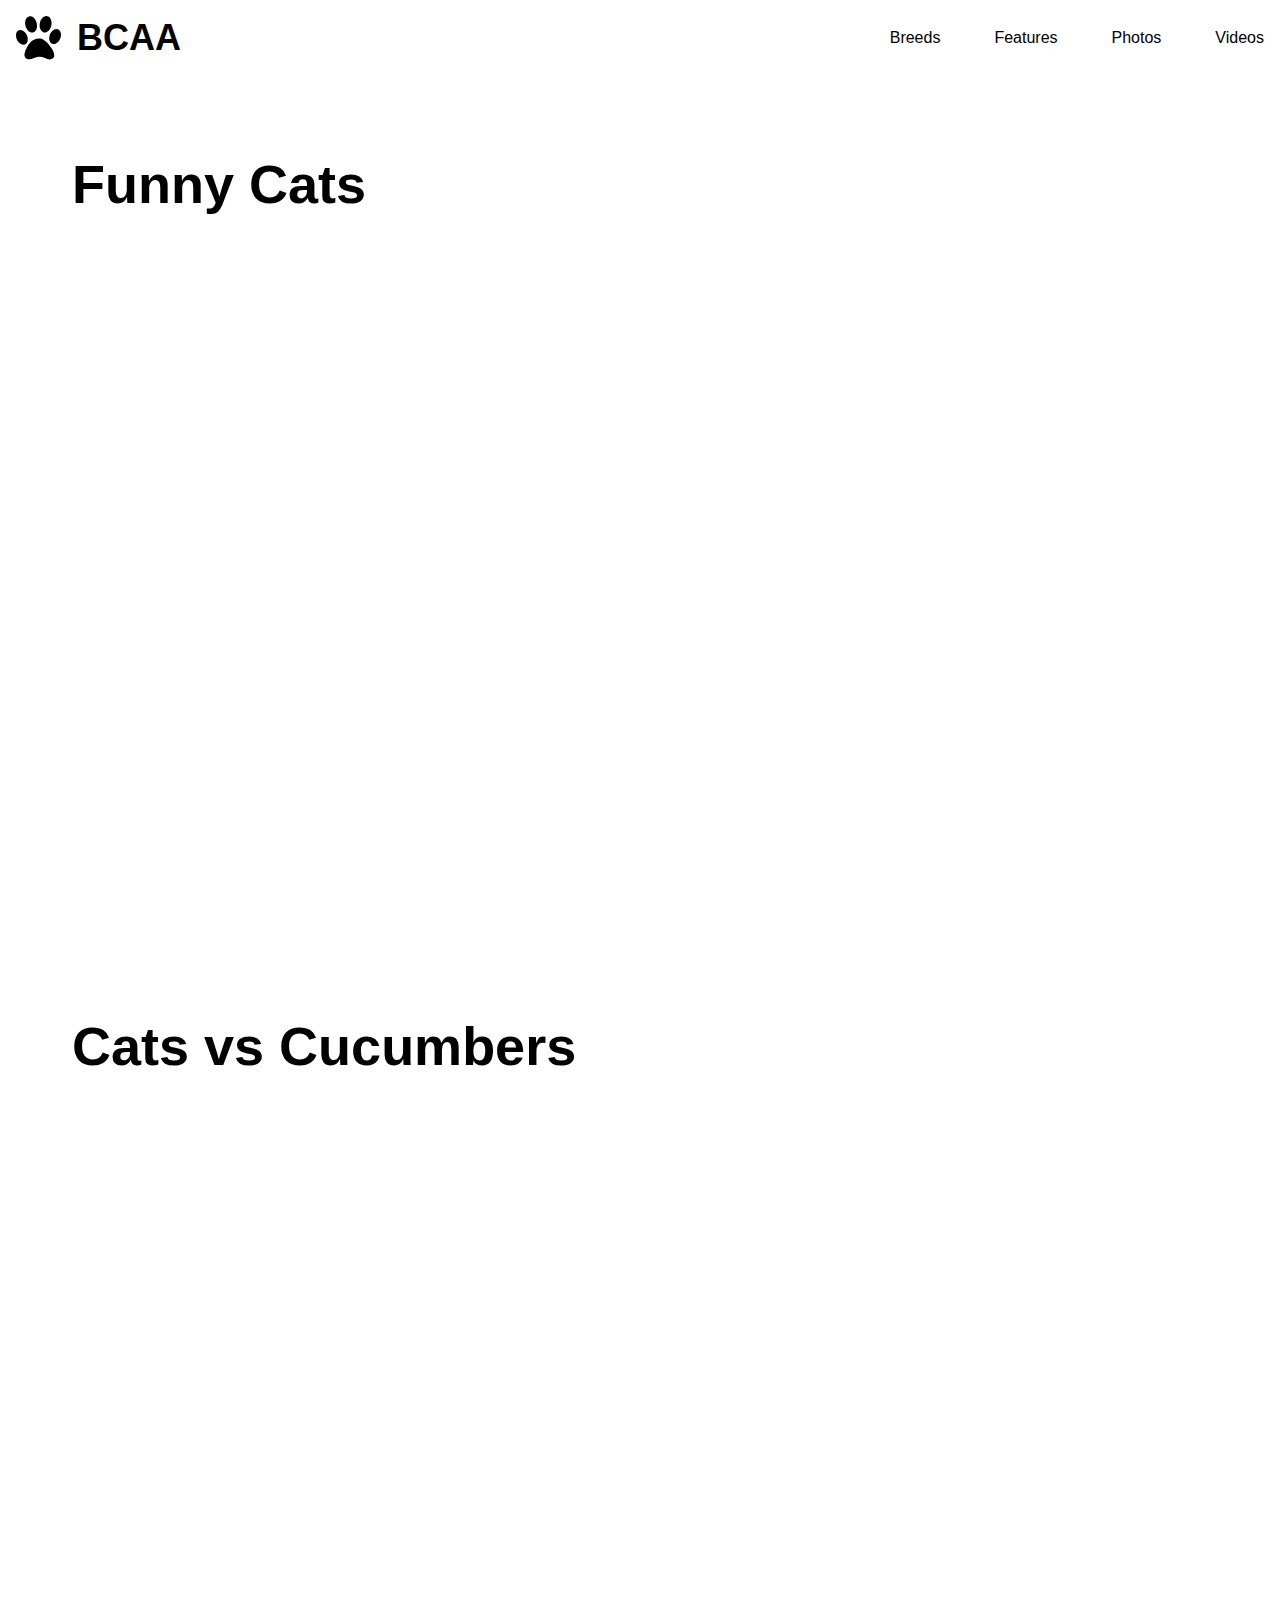
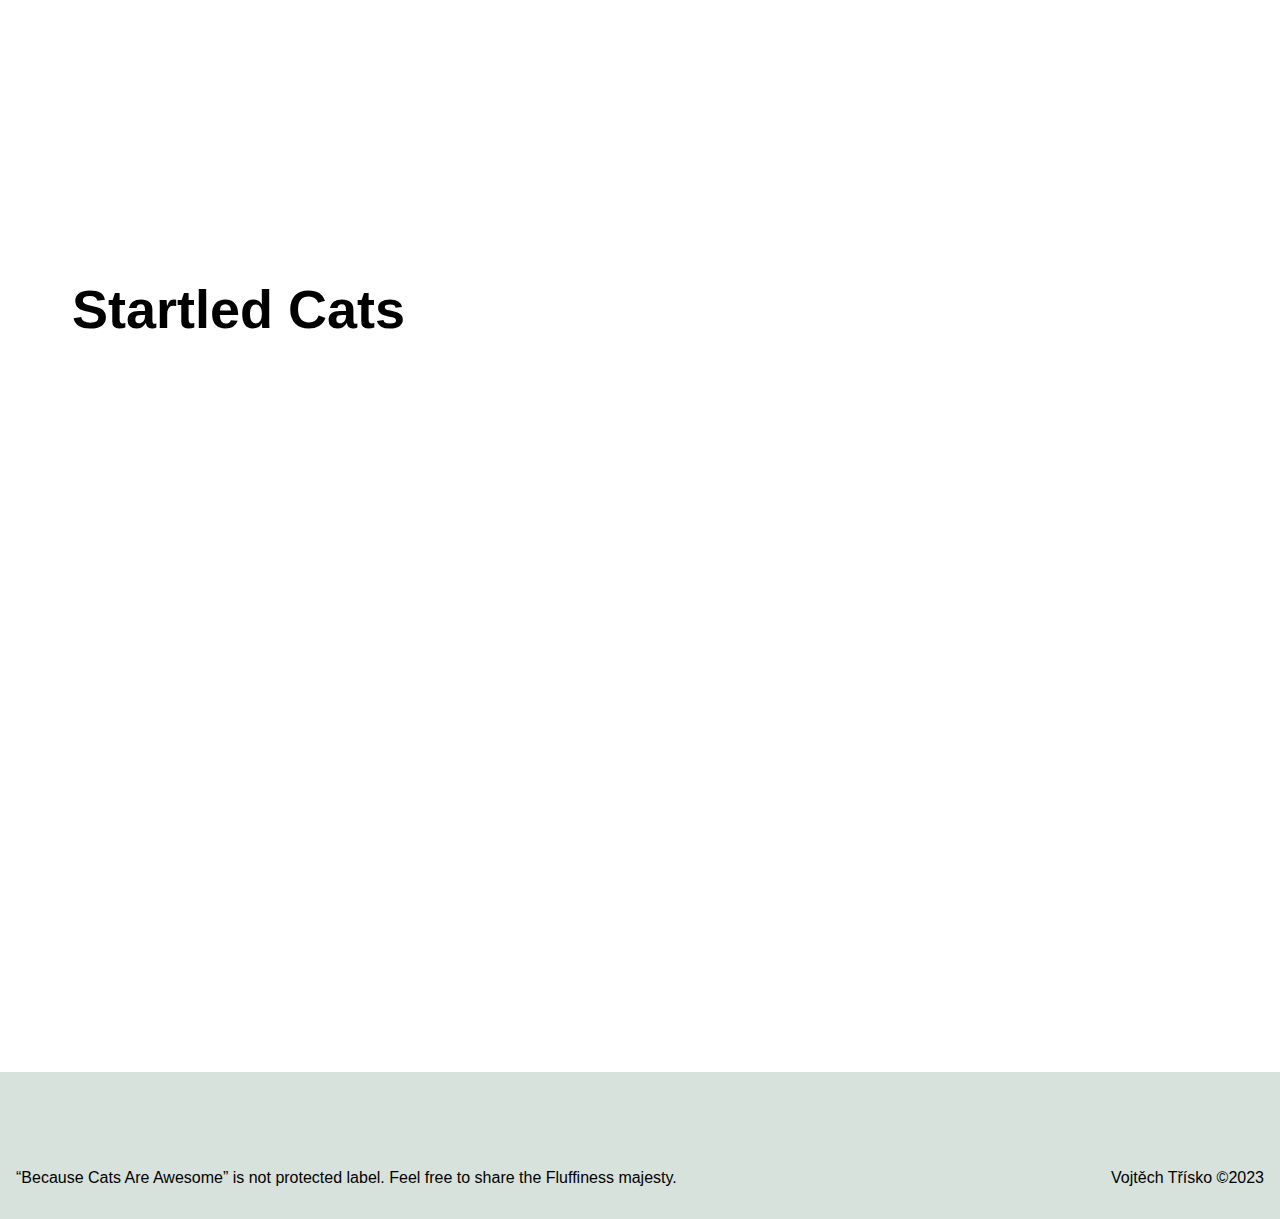
<file: videos.html>
<!DOCTYPE html>
<html lang="en">
  <head>
    <meta charset="UTF-8" />
    <meta http-equiv="X-UA-Compatible" content="IE=edge" />
    <meta name="viewport" content="width=device-width, initial-scale=1.0" />
    <meta http-equiv="content-type" content="text/html; charset=windows-1250" />
    <meta http-equiv="content-language" content="en" />
    <meta name="country" content="cz" />
    <meta name="description" content="BCAA – Because Cats Are Awesome" />
    <meta name="keywords" content="Vojtěch Třísko, KH, BCAA, cats, cat, fluffy" />
    <meta name="author" content="all: Vojtěch Třísko;" />
    <meta name="robots" content="noindex, nofollow" />
    <meta name="googlebot" content="noindex, nofollow, nosnippet, noarchive, nocahce" />
    <title>BCAA</title>

    <link rel="stylesheet" href="el/index.css" />
    <link rel="stylesheet" href="main.css" />
    <link rel="stylesheet" href="typography.css" />
    <link rel="stylesheet" href="media.css" />
  </head>
  <body>
    <header class="box cluster space-between">
      <div>
        <a href="/" style="text-decoration: none" class="cluster">
          <svg width="45" height="44" viewBox="0 0 45 44" fill="none" xmlns="http://www.w3.org/2000/svg">
            <path
              d="M30.2527 -0.000258221C30.1582 0.00095228 30.0605 0.0056049 29.9639 0.0131846C26.1182 0.678175 24.0031 4.75195 23.6972 8.34441C23.2495 11.6047 24.6838 15.7935 28.2569 16.5248C28.7754 16.6237 29.3133 16.5785 29.8201 16.4409C34.1232 14.9955 36.0482 9.89066 35.4265 5.66294C35.2451 2.93179 33.1902 -0.0377906 30.2527 -0.000258221ZM13.9476 0.174499C11.5555 0.233303 9.69277 2.66282 9.31378 4.94671C8.5149 9.47146 10.5697 15.0934 15.2756 16.5248C15.7169 16.6205 16.1721 16.6302 16.6177 16.5613C19.7988 16.0301 21.1462 12.4586 21.0131 9.57438C20.9175 5.77038 18.9442 1.37177 15.0008 0.30226C14.64 0.20645 14.289 0.1661 13.9476 0.174499ZM40.6734 13.0259C36.5367 13.2743 33.7001 17.4093 33.2954 21.2701C32.7489 24.0544 34.2305 27.7796 37.4031 28.0023C41.8254 27.9474 44.8433 23.2134 44.9679 19.1397C45.2481 16.4457 43.6634 13.1753 40.6734 13.0259ZM4.46206 13.9443C2.70196 13.9292 0.970951 14.9853 0.395809 16.777C-1.13873 21.5712 1.94269 27.6431 7.01193 28.6507C9.12762 29.0132 10.9863 27.386 11.5113 25.4277C12.6225 21.2389 10.3394 16.3758 6.47511 14.4745C5.84565 14.1206 5.1509 13.9496 4.46206 13.9443ZM23.009 22.5402C19.5583 22.5477 16.054 24.3017 13.8198 26.9129C11.4063 29.9563 9.42952 33.4977 8.65619 37.338C7.71666 40.1019 9.84609 43.2841 12.7966 43.3034C16.346 43.4013 19.3962 40.9601 22.9252 40.7794C25.9196 40.3224 28.6004 41.8817 31.2931 42.9034C33.5853 43.8853 36.7525 43.5089 37.9227 41.0375C38.8428 38.5199 37.4879 35.8335 36.366 33.5977C34.077 29.9671 31.6238 26.1515 27.8703 23.8845C26.3662 22.951 24.6946 22.5369 23.009 22.5402Z"
              fill="black"
            />
          </svg>
          <p style="margin: 0">BCAA</p>
        </a>
      </div>
      <nav>
        <ul class="cluster space3">
          <li><a href="/breeds">Breeds</a></li>
          <li><a href="/features">Features</a></li>
          <li><a href="/photos">Photos</a></li>
          <li><a href="/videos">Videos</a></li>
        </ul>
      </nav>
    </header>
    <main class="stack">
      <section class="stack">
        <div class="box">
          <h2 class="center" id="random">Funny Cats</h2>
          <div class="box iframe-container" style="margin-top: auto">
            <iframe src="https://www.youtube.com/embed/3EIbWjkimAs?si=d1Q_iqZVmvVrSN0S&amp;controls=0" width="100%" title="YouTube video player" frameborder="0" allow="accelerometer; autoplay; clipboard-write; encrypted-media; gyroscope; picture-in-picture; web-share" allowfullscreen></iframe>
          </div>
        </div>
        <div class="box">
          <h2 class="center" id="random">Cats vs Cucumbers</h2>
          <div class="box iframe-container" style="margin-top: auto">
            <iframe src="https://www.youtube.com/embed/r3RMZGlahR8?si=WCt5joipHcHs43gT&amp;controls=0" width="100%" title="YouTube video player" frameborder="0" allow="accelerometer; autoplay; clipboard-write; encrypted-media; gyroscope; picture-in-picture; web-share" allowfullscreen></iframe>
          </div>
        </div>
        <div class="box">
          <h2 class="center" id="random">Startled Cats</h2>
          <div class="box iframe-container" style="margin-top: auto">
            <iframe src="https://www.youtube.com/embed/6U_XREUMOAU?si=_1y0dz5uM4M5hJCn&amp;controls=0" width="100%" title="YouTube video player" frameborder="0" allow="accelerometer; autoplay; clipboard-write; encrypted-media; gyroscope; picture-in-picture; web-share" allowfullscreen></iframe>
          </div>
        </div>
      </section>
    </main>
    <footer class="box" style="--pt: var(--s4)">
      <div class="cluster space-between">
        <p>“Because Cats Are Awesome” is not protected label. Feel free to share the Fluffiness majesty.</p>
        <p>Vojtěch Třísko ©2023</p>
      </div>
    </footer>
  </body>
</html>
</file>
<file: el/index.css>
@import "modular-scale.css";
@import "components.css";
@import "helpers.css";
</file>
<file: main.css>
* {
  box-sizing: border-box;
  list-style-type: none;
  --green: #d8e2dc;
  --pink: #fcd5ce;
}

ul {
  margin: 0;
  padding: 0;
}

html {
  font-family: -apple-system, BlinkMacSystemFont, "Segoe UI", Roboto, Oxygen, Ubuntu, Cantarell, "Open Sans", "Helvetica Neue", sans-serif;
  scroll-behavior: smooth !important;
  max-width: 100vw;
  overflow-x: hidden;
}

body {
  margin: 0;
  padding: 0;
}

header svg + p {
  font-size: var(--s2);
  font-weight: bold;
}

main {
  margin: 0 auto;
  max-width: 1200px;
  width: 100%;
  padding: 1rem;
}

body {
  display: flex;
  flex-direction: column;
  justify-content: space-between;
  min-height: 100vh;
}

footer {
  background-color: var(--green);
}

.text-background {
  display: inline;
  background: white;
  box-decoration-break: clone;
  -webkit-box-decoration-break: clone;
  padding: 1rem;
}

.fixed {
  position: fixed;
}

.curve-above::before {
  position: relative;
  display: block;
  content: "";
  width: 100%;
  height: 228px;
  clip-path: url(#svgPath);
  background: inherit;
}

nav a {
  text-decoration: none;
}

nav a:hover {
  text-decoration: underline;
}

/* QUOTE */

q {
  font-size: var(--s4);
  text-align: center;
  font-style: italic;
  font-weight: bold;
}

/* Quote author */
q + p {
  text-align: right;
  font-size: var(--s2);
}

/* GALLERY */

.gallery img {
  max-height: 30vh;
  object-fit: cover;
}

/* UTILITIES */

.bg-green {
  background: var(--green);
}

.bg-pink {
  background: var(--pink);
}
.bg-white {
  background: white;
}

.btn {
  border-radius: 1rem;
  padding: 0.5rem 1rem;
  font-weight: bold;
  text-decoration: none;
  color: inherit;
  text-align: center;
  transition: all 0.2s ease-in-out;
}

.btn:hover {
  background: var(--pink);
}

.iframe-container {
  max-width: 100%;
  padding-top: 56.25%;
  position: relative;
  width: 100%;
}

.iframe-container iframe {
	position: absolute;
	top: 0;
	left: 0;
	width: 100%;
	height: 100%;
}

.iframe-container iframe.center {
  left: 50%;
  top: 50%;
  transform: translateX(-50%) translateY(-50%);

}
</file>
<file: typography.css>
h1 {font-size: var(--s4);}

h2 {font-size: var(--s3);}

h3 {font-size: var(--s2);}

h4 {font-size: var(--s1);}

h5 { font-size: var(--s1); font-style: italic;}
</file>
<file: media.css>
@media (max-width: 480px) {
  h1 {
    font-size: var(--s3);
  }
}
</file>
